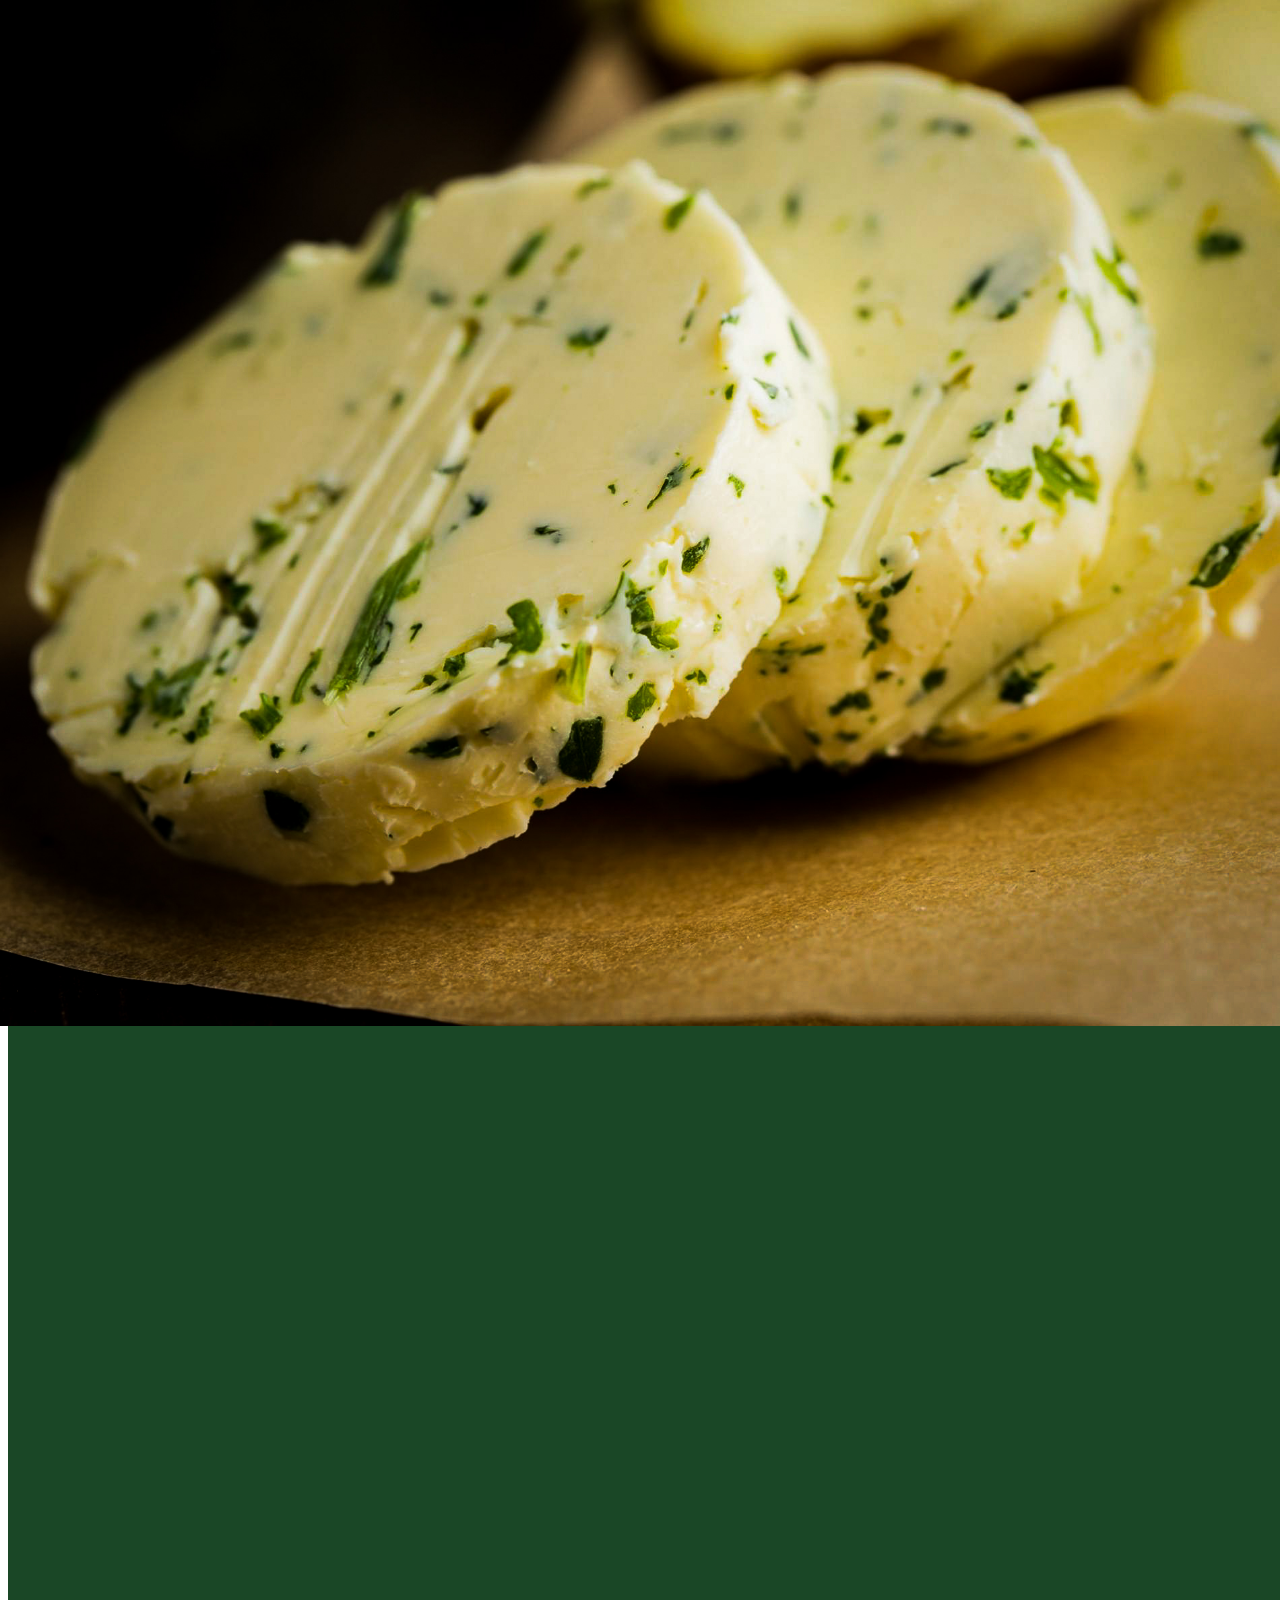
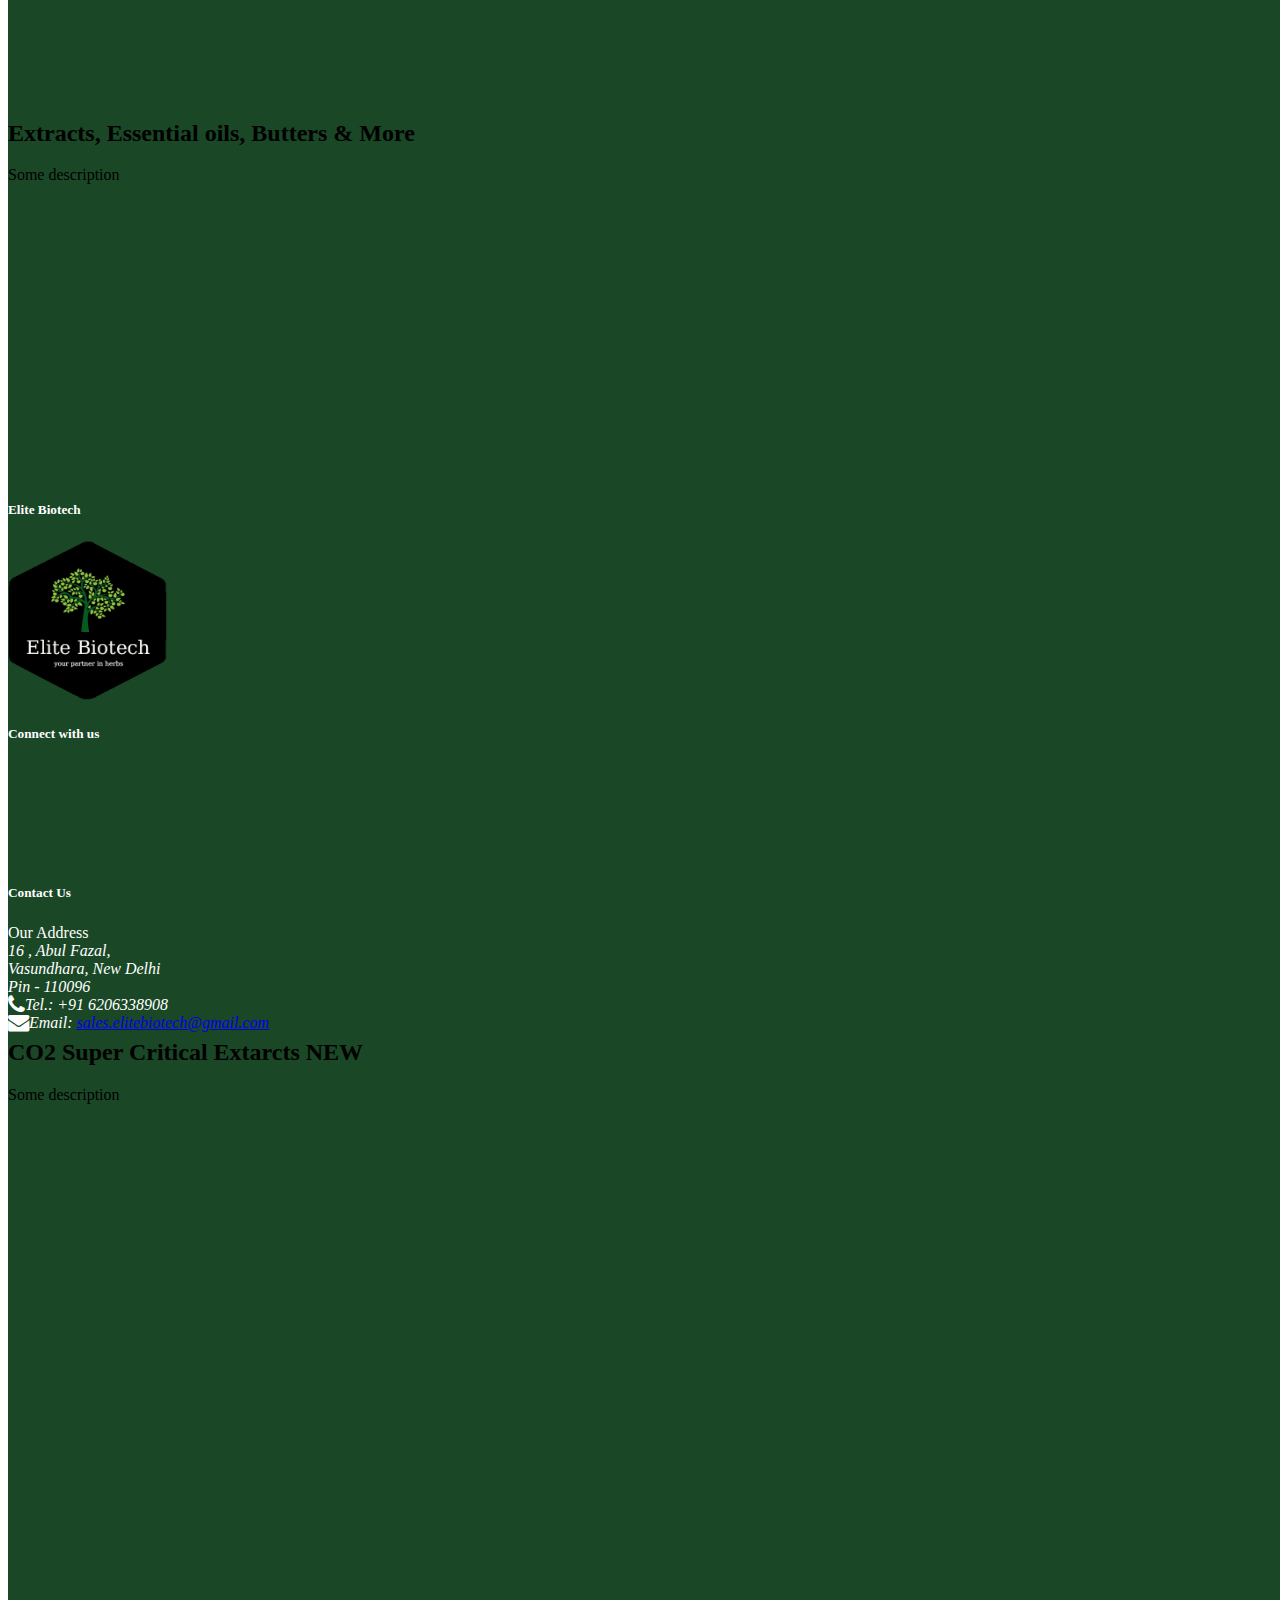
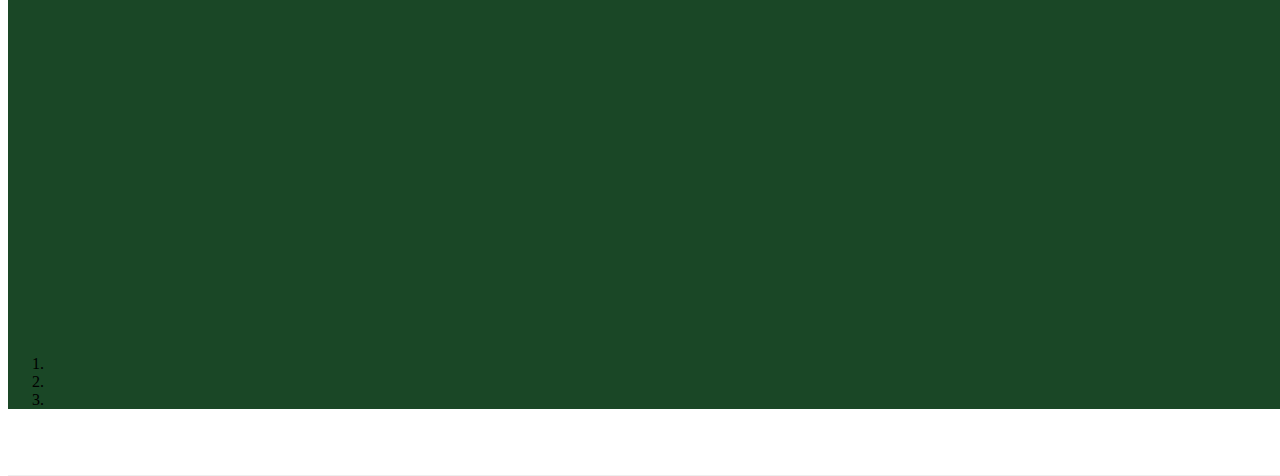
<file: index.html>
<!DOCTYPE html>
<html lang="en">
<head>

	<meta charset="utf-8">
	<meta http-equiv="X-UA-Compatible" content="IE=Edge">
	<meta name="viewport" content="width=device-width, initial-scale=1">
	<meta name="keywords" content="">
	<meta name="description" content="">

    <title>Elite Biotech</title>
    <link href="https://fonts.googleapis.com/css?family=Playfair+Display:300,400,700,800|Open+Sans:300,400,700" rel="stylesheet">

    
    <link rel="stylesheet" href="css/animate.css">
    <link rel="stylesheet" href="css/owl.carousel.min.css">
    <link rel="stylesheet" href="css/aos.css">

    <link rel="stylesheet" href="https://stackpath.bootstrapcdn.com/bootstrap/4.5.0/css/bootstrap.min.css" integrity="sha384-9aIt2nRpC12Uk9gS9baDl411NQApFmC26EwAOH8WgZl5MYYxFfc+NcPb1dKGj7Sk" crossorigin="anonymous">
    <link rel="stylesheet" href="css/styles.css">
    <link rel="stylesheet" href="https://use.fontawesome.com/releases/v5.8.1/css/all.css" integrity="sha384-50oBUHEmvpQ+1lW4y57PTFmhCaXp0ML5d60M1M7uH2+nqUivzIebhndOJK28anvf" crossorigin="anonymous">
    <link rel="stylesheet" href="https://stackpath.bootstrapcdn.com/font-awesome/4.7.0/css/font-awesome.min.css">
    <link href="https://unpkg.com/aos@2.3.1/dist/aos.css" rel="stylesheet">
    <script src="https://unpkg.com/aos@2.3.1/dist/aos.js"></script>
    <link rel="stylesheet" href="css/animate.css">
</head>
<body >

    <nav class="navbar navbar-dark navbar-expand-sm fixed-top">
        <div class="container">
            <button class="navbar-toggler" type="button" data-toggle="collapse" data-target="#Navbar">
                <span class="navbar-toggler-icon"></span>
            </button>
            
            <div class="collapse navbar-collapse" id="Navbar">
                <ul class="navbar-nav mr-auto">
                    <li class="nav-item active"><a class="nav-link" href="index.html">Home</a></li>
                    <li class="nav-item "><a class="nav-link" href="about.html">About Us</a></li>
                    <li class="nav-item"><a class="nav-link" href="product.html"> Products</a></li>
                    <li class="nav-item"><a class="nav-link" href="whyus.html">Why Us</a></li>
                    <li class="nav-item"><a class="nav-link" href="career.html">Career</a></li>
                    <li class="nav-item"><a class="nav-link" href="contact.html">Contact Us</a></li>
                    </ul>
            </div>
           
        </div>

    </nav>

<br>

<header class="jumbotron">
    <div class="container">
        <div class="row row-header">
            <div class="col-12 col-sm-6">
                <h1>Elite Biotech</h1>
                <p>Your Partner at Herbal Raw<br>Dedicated and committed to delight our every customer by
                    meeting and exceeding their expectations</p>
            </div>
            <div class="col-12 col-sm align-self-center mb-2  text-center">
                <img src="img/logo.png" class="image-fluid" style="width: 10rem;height: 10rem;">
            </div>
            <div class="col-md-2">
                <a role="button" class="btn btn-block nav-link btn-warning" data-toggle="modal" data-target="#contactmodal" href="#contactform">Contact Us</a>
            </div>
        </div>
    </div>
</header>
<div id="contactmodal" class="modal fade" role="dialog">
    <div class="modal-dialog modal-lg" role="content">
        <div class="modal-content">
            <div class="modal-header"style="background-color: #1a4726;color:floralwhite;">
        
                <h4 class="modal-title" >Contact Us</h4>
                <button type="button" class="close" data-dismiss="modal">
                    &times;
                </button>

            </div>
            <div class="modal-body">
                <div class="col-7 col-sm-5">
                    <h5>Our Address</h5>
                    <address>
                        16 , Abul Fazal,<br>
                        Vasundhara, New Delhi<br>
                        Pin - 110096<br>
                      <i class="fa fa-phone fa-lg"></i>Tel.: +91 6206338908<br>
                      <i class="fa fa-envelope fa-lg"></i>Email: <a href="mailto:info.elitebiotech@gmail.com">info.elitebiotech@gmail.com </a>
                   </address>
                </div>
</div>
</div>
</div>
</div>


    <div class="container" style="width: 100vw;height: 100vh;">

        <div class="row row-content">
            <div class="col">
                <div id="mycarousel" class="carousel slide" data-ride="carousel">
                    <div class="carousel-inner" role="listbox">
                        <div class="carousel-item active">
                            <img class="d-block img-fluid"
                                src="img/essoils.jpg" alt="esssential oils">
                            <div class="carousel-caption d-none d-md-block">
                                <h2>Your Partner at Herbal Raw</h2>
                                <p></p>
                            </div>
                        </div>
                        <div class="carousel-item">
                            <img class="d-block img-fluid"
                            src="img/extract.jpg" alt="extracts">
                        <div class="carousel-caption d-none d-md-block">
                            <h2>Extracts, Essential oils, Butters & More</h2>
                            <p>Some description</p>
                        </div>
                        </div>
                        <div class="carousel-item">
                            <img class="d-block img-fluid"
                            src="img/butter.jpg" alt="butters">
                        <div class="carousel-caption d-none d-md-block">
                            <h2>CO2 Super Critical Extarcts <span class="badge badge-success">NEW</span></h2>
                <p>Some description</p>
               </div>
               
                        </div>
                        <ol class="carousel-indicators">
                            <li data-target="#mycarousel" data-slide-to="0" class="active"></li>
                            <li data-target="#mycarousel" data-slide-to="1"></li>
                            <li data-target="#mycarousel" data-slide-to="2"></li>
                        </ol>
                    </div>

                </div>
                <a class="carousel-control-prev" href="#mycarousel" role="button" data-slide="prev">
                    <span class="carousel-control-prev-icon"></span>
                </a>
                <a class="carousel-control-next" href="#mycarousel" role="button" data-slide="next">
                    <span class="carousel-control-next-icon"></span>
                </a>
             </div>
        </div>
    </div>
<br>
<br>
<br>
<br>






<div class="section bg-white"  data-aos="fade-up">
    <div class="container">
      <div class="row section-heading justify-content-center mb-5">
        <div class="col-md-8 text-center">
          <h2 class="heading mb-3">Customer Reviews</h2>
        </div>
      </div>
      <div class="row justify-content-center text-center" data-aos="fade-up">
        <div class="col-md-8">
          <div class="owl-carousel home-slider-loop-false">

          
            <div class="item">
              <blockquote class="testimonial">
                <p>&ldquo;A small river named Duden flows by their place and supplies it with the necessary regelialia. It is a paradisematic country, in which roasted parts of sentences fly into your mouth.&rdquo;</p>
                <div class="author">
                  <img src="img/essoils.jpg" alt="Image placeholder" class="mb-3">
                  <h4>Maxim Smith</h4>
                  <p>CEO, Founder</p>
                </div>
              </blockquote>
            </div>
            <div class="item">
              <blockquote class="testimonial">
                <p>&ldquo;Far far away, behind the word mountains, far from the countries Vokalia and Consonantia, there live the blind texts. Separated they live in Bookmarksgrove right at the coast of the Semantics, a large language ocean.&rdquo;</p>
                <div class="author">
                  <img src="img/essoils.jpg" alt="Image placeholder" class="mb-3">
                  <h4>Geert Green</h4>
                  <p>CEO, Founder</p>
                </div>
              </blockquote>
            </div>
            <div class="item">
              <blockquote class="testimonial">
                <p>&ldquo;Even the all-powerful Pointing has no control about the blind texts it is an almost unorthographic life One day however a small line of blind text by the name of Lorem Ipsum decided to leave for the far World of Grammar.&rdquo;</p>
                <div class="author">
                  <img src="img/essoils.jpg" alt="Image placeholder" class="mb-3">
                  <h4>Dennis Roman</h4>
                  <p>CEO, Founder</p>
                </div>
              </blockquote>
            </div>
            <div class="item">
              <blockquote class="testimonial">
                <p>&ldquo;The Big Oxmox advised her not to do so, because there were thousands of bad Commas, wild Question Marks and devious Semikoli, but the Little Blind Text didn’t listen. She packed her seven versalia, put her initial into the belt and made herself on the way.&rdquo;</p>
                <div class="author">
                  <img src="img/essoils.jpg" alt="Image placeholder" class="mb-3">
                  <h4>Geert Green</h4>
                  <p>CEO, Founder</p>
                </div>
              </blockquote>
            </div>
          </div>
        </div>
      </div>
    </div>  
  </div> 



<br>
<br>
<br>




<section id="footer" style="background-color: #1a4726; color:white">
    <div class="mt-3 offset-2" >
        <div class="row">
            <div class="col-sm-12 col-md-3 mt-3">
                <h5 class="mt-3">Elite Biotech</h5>
                <img src="img/logo.png"style="width:10rem;height:10rem;">
            </div>
            <div class="col-sm-12 col-md-5 mt-3">
                <h5 class="mt-3">Connect with us</h5>
                <ul class="social-icon"> 
                    
                    <li><a href="#" class="fa fa-linkedin wow fadeInUp" data-wow-delay="0.2s"></a></li>
                    <li><a href="#" class="fa fa-instagram wow fadeInUp" data-wow-delay="0.4s"></a></li>
                    <li><a href="#" class="fa fa-envelope wow fadeInUp" data-wow-delay="0.6s"></a></li>
                    <li><a href="#" class="fab fa-blogger wow fadeInUp" data-wow-delay="0.8s"></a></li>
                </ul>
            </div>
            <div class="col-sm-12 col-md-4 mt-3">
                <h5 class="mt-3">Contact Us</h5>
                <h7>Our Address</h7>
                        <address>
                            16 , Abul Fazal,<br>
                            Vasundhara, New Delhi<br>
                            Pin - 110096<br>
                          <i class="fa fa-phone fa-lg"></i>Tel.: +91 6206338908<br>
                          <i class="fa fa-envelope fa-lg"></i>Email: <a href="mailto:sales.elitebiotech@gmail.com">sales.elitebiotech@gmail.com </a>
                       </address>
            </div>
        </div>
    </div>
</section>


<script src="js/wow.min.js"></script>
<script>
new WOW().init({
        duration:1200,
    });
</script>
<script src="https://code.jquery.com/jquery-3.5.1.slim.min.js" integrity="sha384-DfXdz2htPH0lsSSs5nCTpuj/zy4C+OGpamoFVy38MVBnE+IbbVYUew+OrCXaRkfj" crossorigin="anonymous"></script>
<script src="https://cdn.jsdelivr.net/npm/popper.js@1.16.0/dist/umd/popper.min.js" integrity="sha384-Q6E9RHvbIyZFJoft+2mJbHaEWldlvI9IOYy5n3zV9zzTtmI3UksdQRVvoxMfooAo" crossorigin="anonymous"></script>
<script src="https://stackpath.bootstrapcdn.com/bootstrap/4.5.0/js/bootstrap.min.js" integrity="sha384-OgVRvuATP1z7JjHLkuOU7Xw704+h835Lr+6QL9UvYjZE3Ipu6Tp75j7Bh/kR0JKI" crossorigin="anonymous"></script>
<script type="text/javascript">
    AOS.init({
        duration:1200,
    });
  </script>




<script src="js/jquery-3.2.1.min.js"></script>
    <script src="js/jquery-migrate-3.0.1.min.js"></script>
    <script src="js/popper.min.js"></script>
    <script src="js/bootstrap.min.js"></script>
    <script src="js/owl.carousel.min.js"></script>
    <script src="js/jquery.waypoints.min.js"></script>
    <script src="js/jquery.stellar.min.js"></script>
    <script src="js/jquery.easing.1.3.js"></script>    
    <script src="js/aos.js"></script>
     <script src="js/main.js"></script>
</body>
</file>
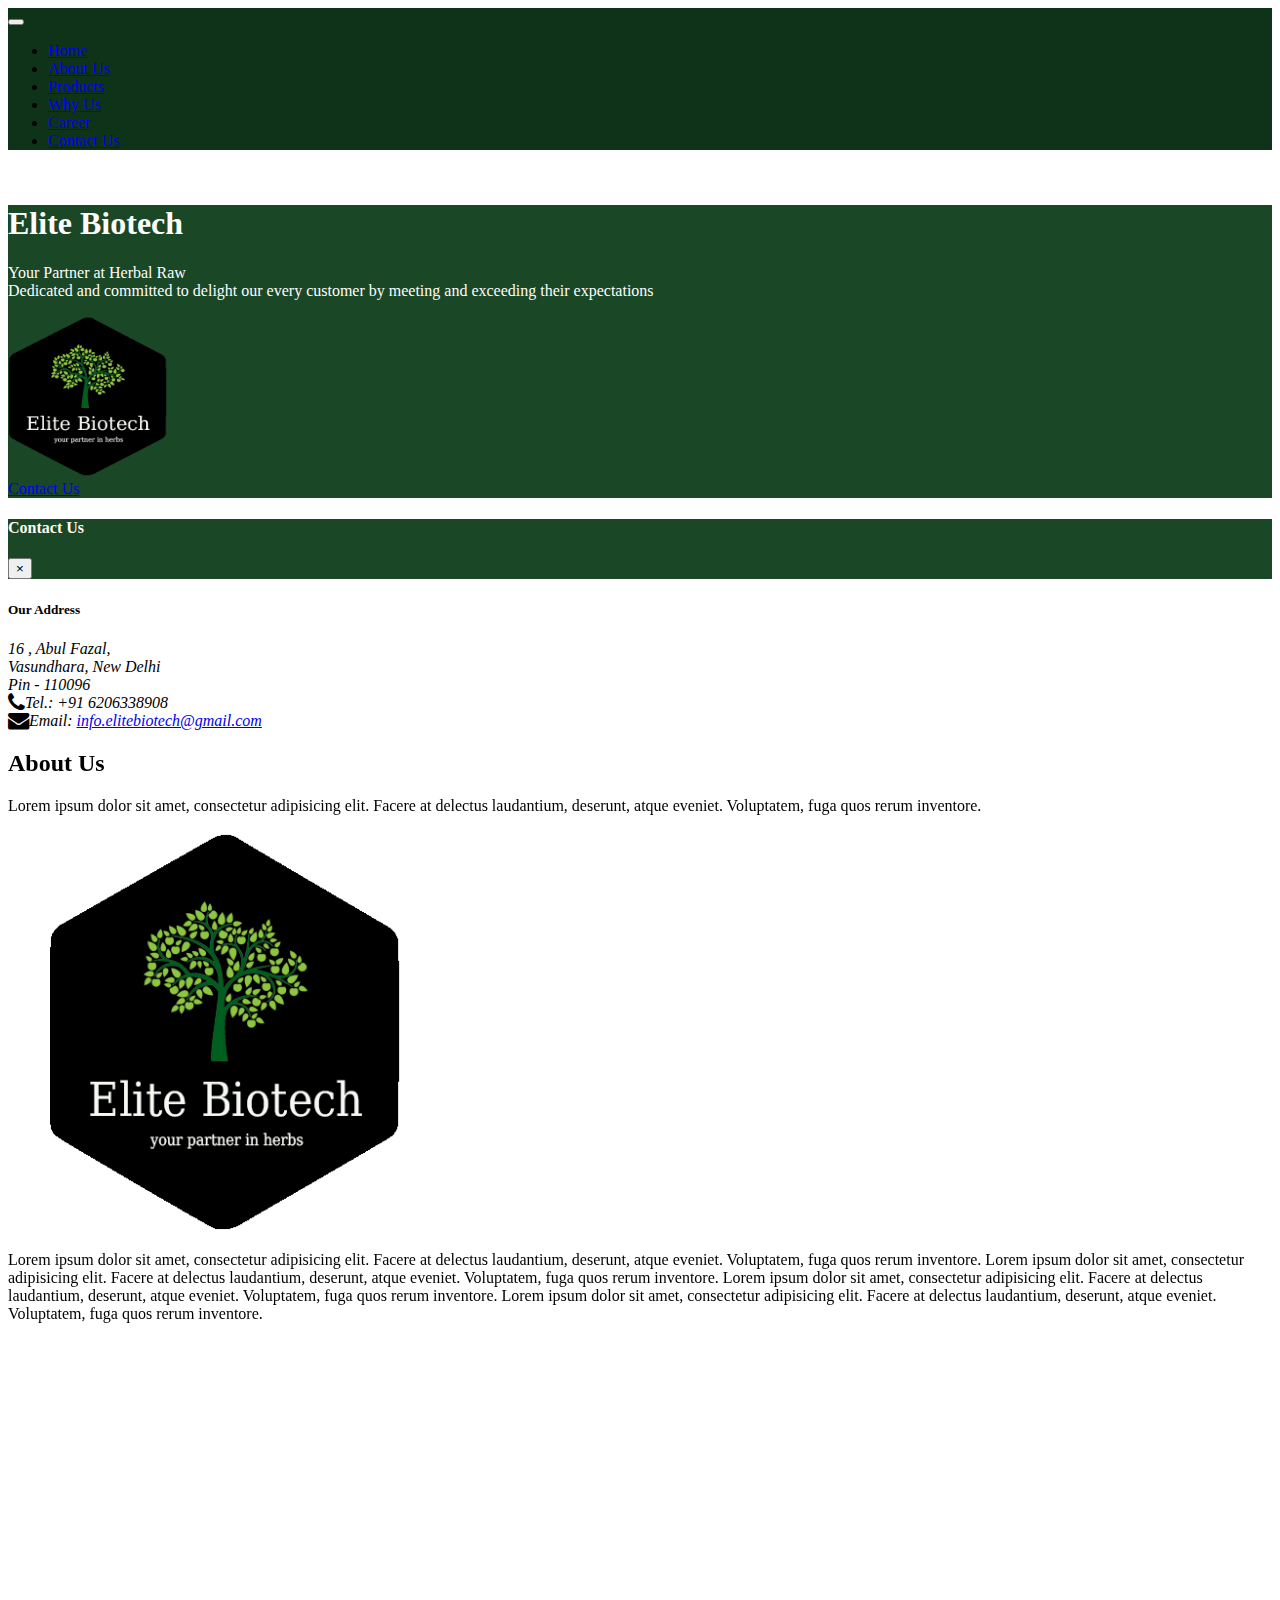
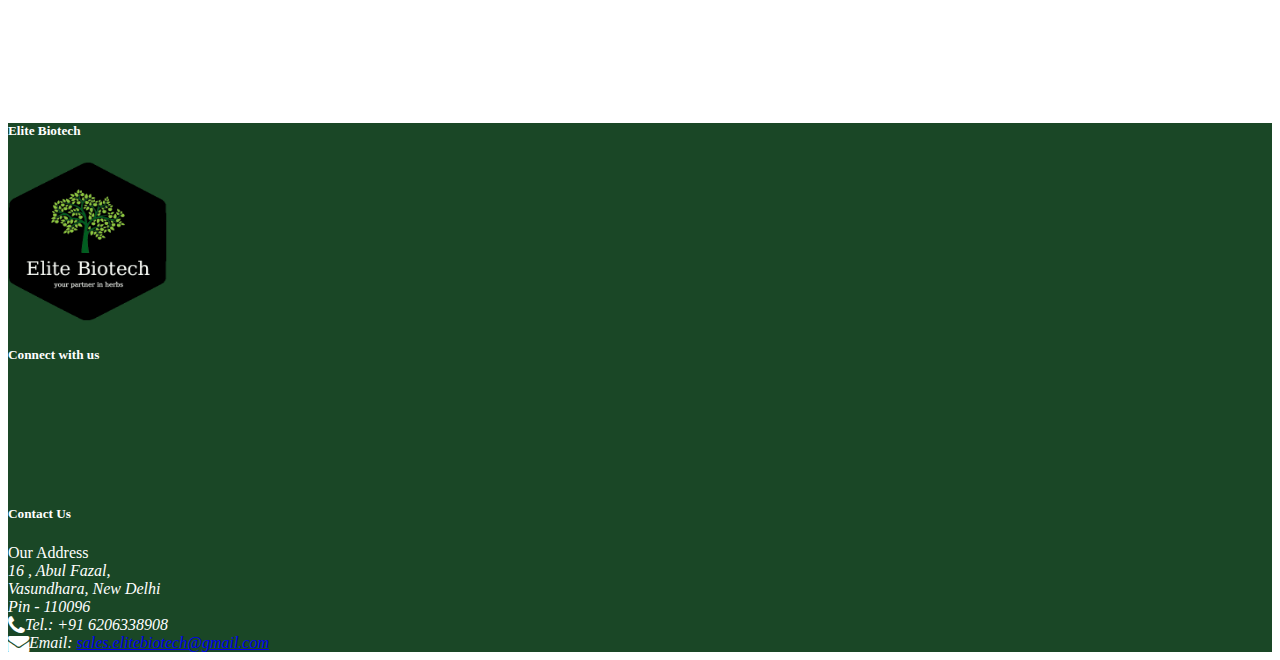
<file: about.html>
<!DOCTYPE html>
<html lang="en">
<head>

	<meta charset="utf-8">
	<meta http-equiv="X-UA-Compatible" content="IE=Edge">
	<meta name="viewport" content="width=device-width, initial-scale=1">
	<meta name="keywords" content="">
	<meta name="description" content="">

    <title>Elite Biotech</title>

    <link href="https://fonts.googleapis.com/css?family=Playfair+Display:300,400,700,800|Open+Sans:300,400,700" rel="stylesheet">

    
    <link rel="stylesheet" href="css/animate.css">
    <link rel="stylesheet" href="css/owl.carousel.min.css">
    <link rel="stylesheet" href="css/aos.css">
    
    <link rel="stylesheet" href="https://stackpath.bootstrapcdn.com/bootstrap/4.5.0/css/bootstrap.min.css" integrity="sha384-9aIt2nRpC12Uk9gS9baDl411NQApFmC26EwAOH8WgZl5MYYxFfc+NcPb1dKGj7Sk" crossorigin="anonymous">
    <link rel="stylesheet" href="css/styles.css">
    <link rel="stylesheet" href="https://use.fontawesome.com/releases/v5.8.1/css/all.css" integrity="sha384-50oBUHEmvpQ+1lW4y57PTFmhCaXp0ML5d60M1M7uH2+nqUivzIebhndOJK28anvf" crossorigin="anonymous">
    <link rel="stylesheet" href="https://stackpath.bootstrapcdn.com/font-awesome/4.7.0/css/font-awesome.min.css">
    <link href="https://unpkg.com/aos@2.3.1/dist/aos.css" rel="stylesheet">
    <script src="https://unpkg.com/aos@2.3.1/dist/aos.js"></script>
    <link rel="stylesheet" href="css/animate.css">
</head>
<body >

    <nav class="navbar navbar-dark navbar-expand-sm fixed-top">
        <div class="container">
            <button class="navbar-toggler" type="button" data-toggle="collapse" data-target="#Navbar">
                <span class="navbar-toggler-icon"></span>
            </button>
            
            <div class="collapse navbar-collapse" id="Navbar">
                <ul class="navbar-nav mr-auto">
                    <li class="nav-item "><a class="nav-link" href="index.html">Home</a></li>
                    <li class="nav-item active "><a class="nav-link" href="about.html">About Us</a></li>
                    <li class="nav-item"><a class="nav-link" href="product.html"> Products</a></li>
                    <li class="nav-item"><a class="nav-link" href="whyus.html">Why Us</a></li>
                    <li class="nav-item"><a class="nav-link" href="career.html">Career</a></li>
                    <li class="nav-item"><a class="nav-link" href="contact.html">Contact Us</a></li>
                   </ul>
            </div>
           
        </div>

    </nav>

<br>

<header class="jumbotron">
    <div class="container">
        <div class="row row-header">
            <div class="col-12 col-sm-6">
                <h1>Elite Biotech</h1>
                <p>Your Partner at Herbal Raw<br>Dedicated and committed to delight our every customer by
                    meeting and exceeding their expectations</p>
            </div>
            <div class="col-12 col-sm align-self-center mb-2  text-center">
                <img src="img/logo.png" class="image-fluid" style="width: 10rem;height: 10rem;">
            </div>
            <div class="col-md-2">
                <a role="button" class="btn btn-block nav-link btn-warning" data-toggle="modal" data-target="#contactmodal" href="#contactform">Contact Us</a>
            </div>
        </div>
    </div>
</header>
<div id="contactmodal" class="modal fade" role="dialog">
    <div class="modal-dialog modal-lg" role="content">
        <div class="modal-content">
            <div class="modal-header"style="background-color: #1a4726;color:floralwhite;">
        
                <h4 class="modal-title" >Contact Us</h4>
                <button type="button" class="close" data-dismiss="modal">
                    &times;
                </button>

            </div>
            <div class="modal-body">
                <div class="col-7 col-sm-5">
                    <h5>Our Address</h5>
                    <address>
                        16 , Abul Fazal,<br>
                        Vasundhara, New Delhi<br>
                        Pin - 110096<br>
                      <i class="fa fa-phone fa-lg"></i>Tel.: +91 6206338908<br>
                      <i class="fa fa-envelope fa-lg"></i>Email: <a href="mailto:info.elitebiotech@gmail.com">info.elitebiotech@gmail.com </a>
                   </address>
                </div>
</div>
</div>
</div>
</div>



<div class="container">
    <div class="row mb-5 justify-content-center">
        <div class="col-md-7 text-center">
          <div class="block-heading-1" data-aos="fade-up" data-aos-delay="">
            <h2>About Us</h2>
            <p>Lorem ipsum dolor sit amet, consectetur adipisicing elit. Facere at delectus laudantium, deserunt, atque eveniet. Voluptatem, fuga quos rerum inventore.</p>
            <figure>
                <img src="img/logo.png" alt="logo" class="img-fluid"style="width:30%;">
            </figure>
            <p>Lorem ipsum dolor sit amet, consectetur adipisicing elit. Facere at delectus laudantium, deserunt, atque eveniet. Voluptatem, fuga quos rerum inventore.
                Lorem ipsum dolor sit amet, consectetur adipisicing elit. Facere at delectus laudantium, deserunt, atque eveniet. Voluptatem, fuga quos rerum inventore.
                Lorem ipsum dolor sit amet, consectetur adipisicing elit. Facere at delectus laudantium, deserunt, atque eveniet. Voluptatem, fuga quos rerum inventore.
                Lorem ipsum dolor sit amet, consectetur adipisicing elit. Facere at delectus laudantium, deserunt, atque eveniet. Voluptatem, fuga quos rerum inventore.
            </p>
        </div>
        </div>
      </div>
   
</div>


      

  


<div class="section bg-white"  data-aos="fade-up">
    <div class="container">
      <div class="row section-heading justify-content-center mb-5">
        <div class="col-md-8 text-center">
          <h2 class="heading mb-3">Customer Reviews</h2>
        </div>
      </div>
      <div class="row justify-content-center text-center" data-aos="fade-up">
        <div class="col-md-8">
          <div class="owl-carousel home-slider-loop-false">

          
            <div class="item">
              <blockquote class="testimonial">
                <p>&ldquo;A small river named Duden flows by their place and supplies it with the necessary regelialia. It is a paradisematic country, in which roasted parts of sentences fly into your mouth.&rdquo;</p>
                <div class="author">
                  <img src="img/essoils.jpg" alt="Image placeholder" class="mb-3">
                  <h4>Maxim Smith</h4>
                  <p>CEO, Founder</p>
                </div>
              </blockquote>
            </div>
            <div class="item">
              <blockquote class="testimonial">
                <p>&ldquo;Far far away, behind the word mountains, far from the countries Vokalia and Consonantia, there live the blind texts. Separated they live in Bookmarksgrove right at the coast of the Semantics, a large language ocean.&rdquo;</p>
                <div class="author">
                  <img src="img/essoils.jpg" alt="Image placeholder" class="mb-3">
                  <h4>Geert Green</h4>
                  <p>CEO, Founder</p>
                </div>
              </blockquote>
            </div>
            <div class="item">
              <blockquote class="testimonial">
                <p>&ldquo;Even the all-powerful Pointing has no control about the blind texts it is an almost unorthographic life One day however a small line of blind text by the name of Lorem Ipsum decided to leave for the far World of Grammar.&rdquo;</p>
                <div class="author">
                  <img src="img/essoils.jpg" alt="Image placeholder" class="mb-3">
                  <h4>Dennis Roman</h4>
                  <p>CEO, Founder</p>
                </div>
              </blockquote>
            </div>
            <div class="item">
              <blockquote class="testimonial">
                <p>&ldquo;The Big Oxmox advised her not to do so, because there were thousands of bad Commas, wild Question Marks and devious Semikoli, but the Little Blind Text didn’t listen. She packed her seven versalia, put her initial into the belt and made herself on the way.&rdquo;</p>
                <div class="author">
                  <img src="img/essoils.jpg" alt="Image placeholder" class="mb-3">
                  <h4>Geert Green</h4>
                  <p>CEO, Founder</p>
                </div>
              </blockquote>
            </div>
          </div>
        </div>
      </div>
    </div>  
  </div> 



<br>
<br>
<br>










<section id="footer" style="background-color: #1a4726; color:white">
    <div class="mt-3 offset-2" >
        <div class="row">
            <div class="col-sm-12 col-md-3 mt-3">
                <h5 class="mt-3">Elite Biotech</h5>
                <img src="img/logo.png"style="width:10rem;height:10rem;">
            </div>
            <div class="col-sm-12 col-md-5 mt-3">
                <h5 class="mt-3">Connect with us</h5>
                <ul class="social-icon"> 
                    
                    <li><a href="#" class="fa fa-linkedin wow fadeInUp" data-wow-delay="0.2s"></a></li>
                    <li><a href="#" class="fa fa-instagram wow fadeInUp" data-wow-delay="0.4s"></a></li>
                    <li><a href="#" class="fa fa-envelope wow fadeInUp" data-wow-delay="0.6s"></a></li>
                    <li><a href="#" class="fab fa-blogger wow fadeInUp" data-wow-delay="0.8s"></a></li>
                </ul>
            </div>
            <div class="col-sm-12 col-md-4 mt-3">
                <h5 class="mt-3">Contact Us</h5>
                <h7>Our Address</h7>
                        <address>
                            16 , Abul Fazal,<br>
                            Vasundhara, New Delhi<br>
                            Pin - 110096<br>
                          <i class="fa fa-phone fa-lg"></i>Tel.: +91 6206338908<br>
                          <i class="fa fa-envelope fa-lg"></i>Email: <a href="mailto:sales.elitebiotech@gmail.com">sales.elitebiotech@gmail.com </a>
                       </address>
            </div>
        </div>
    </div>
</section>


<script src="js/wow.min.js"></script>
<script>
new WOW().init({
        duration:1200,
    });
</script>
<script src="https://code.jquery.com/jquery-3.5.1.slim.min.js" integrity="sha384-DfXdz2htPH0lsSSs5nCTpuj/zy4C+OGpamoFVy38MVBnE+IbbVYUew+OrCXaRkfj" crossorigin="anonymous"></script>
<script src="https://cdn.jsdelivr.net/npm/popper.js@1.16.0/dist/umd/popper.min.js" integrity="sha384-Q6E9RHvbIyZFJoft+2mJbHaEWldlvI9IOYy5n3zV9zzTtmI3UksdQRVvoxMfooAo" crossorigin="anonymous"></script>
<script src="https://stackpath.bootstrapcdn.com/bootstrap/4.5.0/js/bootstrap.min.js" integrity="sha384-OgVRvuATP1z7JjHLkuOU7Xw704+h835Lr+6QL9UvYjZE3Ipu6Tp75j7Bh/kR0JKI" crossorigin="anonymous"></script>
<script type="text/javascript">
    AOS.init({
        duration:1200,
    });
  </script>

<script src="js/jquery-3.2.1.min.js"></script>
<script src="js/jquery-migrate-3.0.1.min.js"></script>
<script src="js/popper.min.js"></script>
<script src="js/bootstrap.min.js"></script>
<script src="js/owl.carousel.min.js"></script>
<script src="js/jquery.waypoints.min.js"></script>
<script src="js/jquery.stellar.min.js"></script>
<script src="js/jquery.easing.1.3.js"></script>    
<script src="js/aos.js"></script>
 <script src="js/main.js"></script>
</body>
</file>
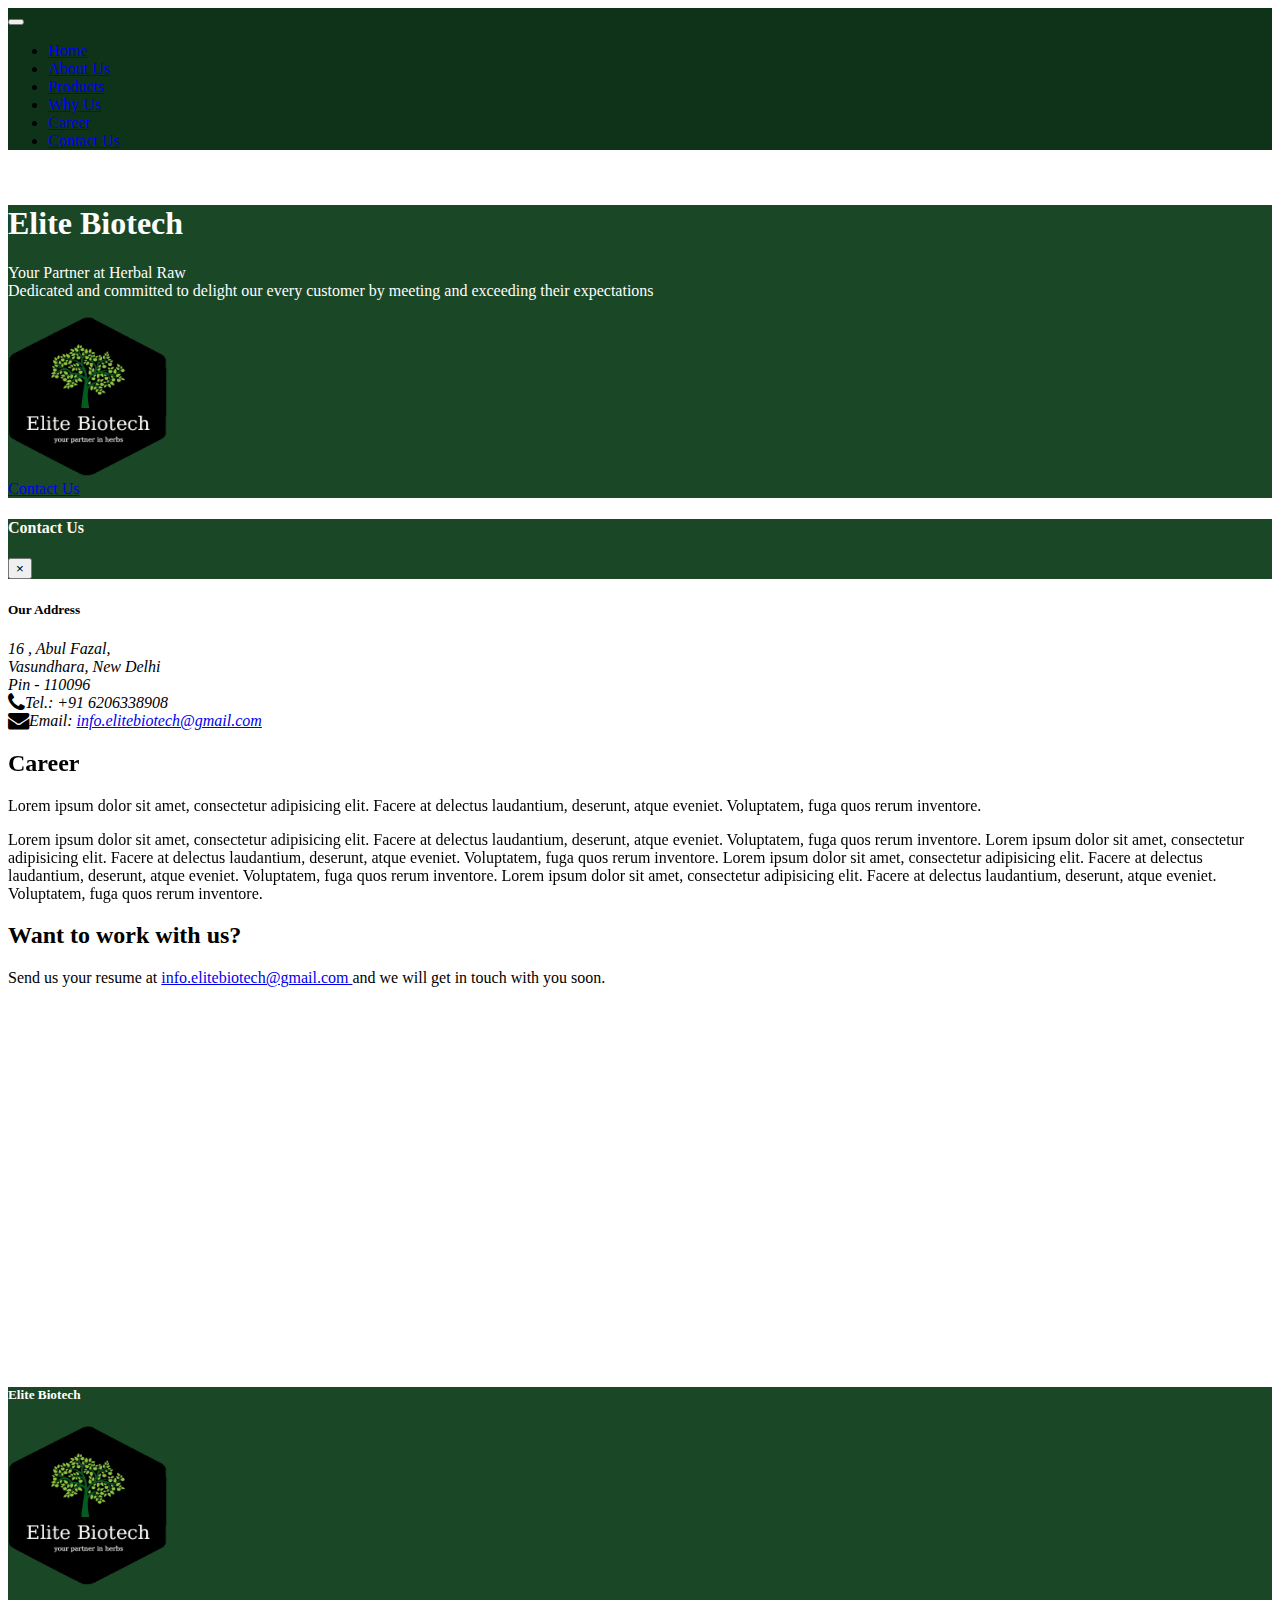
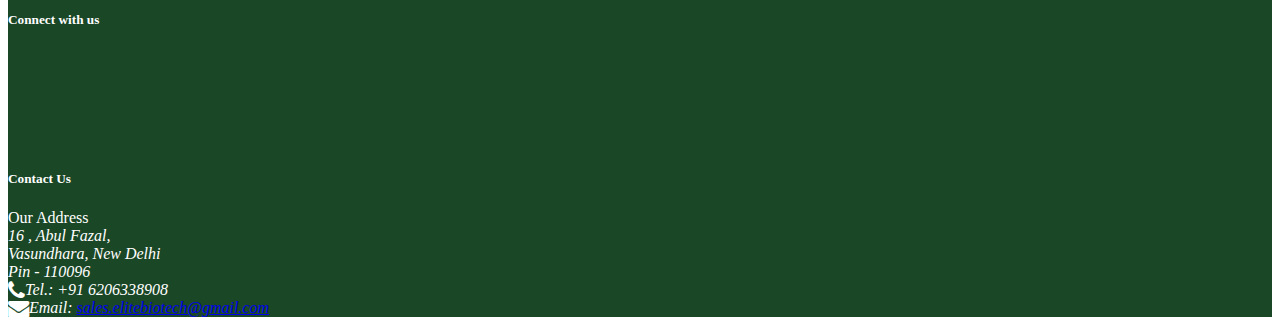
<file: career.html>
<!DOCTYPE html>
<html lang="en">
<head>

	<meta charset="utf-8">
	<meta http-equiv="X-UA-Compatible" content="IE=Edge">
	<meta name="viewport" content="width=device-width, initial-scale=1">
	<meta name="keywords" content="">
	<meta name="description" content="">

    <title>Elite Biotech</title>

    <link href="https://fonts.googleapis.com/css?family=Playfair+Display:300,400,700,800|Open+Sans:300,400,700" rel="stylesheet">

    
    <link rel="stylesheet" href="css/animate.css">
    <link rel="stylesheet" href="css/owl.carousel.min.css">
    <link rel="stylesheet" href="css/aos.css">
    
    <link rel="stylesheet" href="https://stackpath.bootstrapcdn.com/bootstrap/4.5.0/css/bootstrap.min.css" integrity="sha384-9aIt2nRpC12Uk9gS9baDl411NQApFmC26EwAOH8WgZl5MYYxFfc+NcPb1dKGj7Sk" crossorigin="anonymous">
    <link rel="stylesheet" href="css/styles.css">
    <link rel="stylesheet" href="https://use.fontawesome.com/releases/v5.8.1/css/all.css" integrity="sha384-50oBUHEmvpQ+1lW4y57PTFmhCaXp0ML5d60M1M7uH2+nqUivzIebhndOJK28anvf" crossorigin="anonymous">
    <link rel="stylesheet" href="https://stackpath.bootstrapcdn.com/font-awesome/4.7.0/css/font-awesome.min.css">
    <link href="https://unpkg.com/aos@2.3.1/dist/aos.css" rel="stylesheet">
    <script src="https://unpkg.com/aos@2.3.1/dist/aos.js"></script>
    <link rel="stylesheet" href="css/animate.css">
</head>
<body >

    <nav class="navbar navbar-dark navbar-expand-sm fixed-top">
        <div class="container">
            <button class="navbar-toggler" type="button" data-toggle="collapse" data-target="#Navbar">
                <span class="navbar-toggler-icon"></span>
            </button>
            
            <div class="collapse navbar-collapse" id="Navbar">
                <ul class="navbar-nav mr-auto">
                    <li class="nav-item "><a class="nav-link" href="index.html">Home</a></li>
                    <li class="nav-item "><a class="nav-link" href="about.html">About Us</a></li>
                    <li class="nav-item"><a class="nav-link" href="product.html"> Products</a></li>
                    <li class="nav-item"><a class="nav-link" href="whyus.html">Why Us</a></li>
                    <li class="nav-item active"><a class="nav-link" href="career.html">Career</a></li>
                    <li class="nav-item"><a class="nav-link" href="contact.html">Contact Us</a></li>
                    </ul>
            </div>
           
        </div>

    </nav>

<br>

<header class="jumbotron">
    <div class="container">
        <div class="row row-header">
            <div class="col-12 col-sm-6">
                <h1>Elite Biotech</h1>
                <p>Your Partner at Herbal Raw<br>Dedicated and committed to delight our every customer by
                    meeting and exceeding their expectations</p>
            </div>
            <div class="col-12 col-sm align-self-center  text-center mb-2">
                <img src="img/logo.png" class="image-fluid" style="width: 10rem;height: 10rem;">
            </div>
            <div class="col-md-2">
                <a role="button" class="btn btn-block nav-link btn-warning" data-toggle="modal" data-target="#contactmodal" href="#contactform">Contact Us</a>
            </div>
        </div>
    </div>
</header>
<div id="contactmodal" class="modal fade" role="dialog">
    <div class="modal-dialog modal-lg" role="content">
        <div class="modal-content">
            <div class="modal-header"style="background-color: #1a4726;color:floralwhite;">
        
                <h4 class="modal-title" >Contact Us</h4>
                <button type="button" class="close" data-dismiss="modal">
                    &times;
                </button>

            </div>
            <div class="modal-body">
                <div class="col-7 col-sm-5">
                    <h5>Our Address</h5>
                    <address>
                        16 , Abul Fazal,<br>
                        Vasundhara, New Delhi<br>
                        Pin - 110096<br>
                      <i class="fa fa-phone fa-lg"></i>Tel.: +91 6206338908<br>
                      <i class="fa fa-envelope fa-lg"></i>Email: <a href="mailto:info.elitebiotech@gmail.com">info.elitebiotech@gmail.com </a>
                   </address>
                </div>
</div>
</div>
</div>
</div>



<div class="container">
    <div class="row mb-5 justify-content-center">
        <div class="col-md-7 text-center">
          <div class="block-heading-1" data-aos="fade-up" data-aos-delay="">
            <h2>Career</h2>
            <p>Lorem ipsum dolor sit amet, consectetur adipisicing elit. Facere at delectus laudantium, deserunt, atque eveniet. Voluptatem, fuga quos rerum inventore.</p>
           
            <p>Lorem ipsum dolor sit amet, consectetur adipisicing elit. Facere at delectus laudantium, deserunt, atque eveniet. Voluptatem, fuga quos rerum inventore.
                Lorem ipsum dolor sit amet, consectetur adipisicing elit. Facere at delectus laudantium, deserunt, atque eveniet. Voluptatem, fuga quos rerum inventore.
                Lorem ipsum dolor sit amet, consectetur adipisicing elit. Facere at delectus laudantium, deserunt, atque eveniet. Voluptatem, fuga quos rerum inventore.
                Lorem ipsum dolor sit amet, consectetur adipisicing elit. Facere at delectus laudantium, deserunt, atque eveniet. Voluptatem, fuga quos rerum inventore.
            </p>
        </div>
        </div>
      </div>
   
</div>


 
<div class="container mt-3 justify-content-center text-center">
    <h2>Want to work with us?</h2>
    <p>Send us your resume at <a href="mailto:info.elitebiotech@gmail.com">info.elitebiotech@gmail.com </a> and we will get in touch with you soon.</p>
  </div>
  

  
  




  <div class="section bg-white"  data-aos="fade-up">
    <div class="container">
      <div class="row section-heading justify-content-center mb-5">
        <div class="col-md-8 text-center">
          <h2 class="heading mb-3">Customer Reviews</h2>
        </div>
      </div>
      <div class="row justify-content-center text-center" data-aos="fade-up">
        <div class="col-md-8">
          <div class="owl-carousel home-slider-loop-false">

          
            <div class="item">
              <blockquote class="testimonial">
                <p>&ldquo;A small river named Duden flows by their place and supplies it with the necessary regelialia. It is a paradisematic country, in which roasted parts of sentences fly into your mouth.&rdquo;</p>
                <div class="author">
                  <img src="img/essoils.jpg" alt="Image placeholder" class="mb-3">
                  <h4>Maxim Smith</h4>
                  <p>CEO, Founder</p>
                </div>
              </blockquote>
            </div>
            <div class="item">
              <blockquote class="testimonial">
                <p>&ldquo;Far far away, behind the word mountains, far from the countries Vokalia and Consonantia, there live the blind texts. Separated they live in Bookmarksgrove right at the coast of the Semantics, a large language ocean.&rdquo;</p>
                <div class="author">
                  <img src="img/essoils.jpg" alt="Image placeholder" class="mb-3">
                  <h4>Geert Green</h4>
                  <p>CEO, Founder</p>
                </div>
              </blockquote>
            </div>
            <div class="item">
              <blockquote class="testimonial">
                <p>&ldquo;Even the all-powerful Pointing has no control about the blind texts it is an almost unorthographic life One day however a small line of blind text by the name of Lorem Ipsum decided to leave for the far World of Grammar.&rdquo;</p>
                <div class="author">
                  <img src="img/essoils.jpg" alt="Image placeholder" class="mb-3">
                  <h4>Dennis Roman</h4>
                  <p>CEO, Founder</p>
                </div>
              </blockquote>
            </div>
            <div class="item">
              <blockquote class="testimonial">
                <p>&ldquo;The Big Oxmox advised her not to do so, because there were thousands of bad Commas, wild Question Marks and devious Semikoli, but the Little Blind Text didn’t listen. She packed her seven versalia, put her initial into the belt and made herself on the way.&rdquo;</p>
                <div class="author">
                  <img src="img/essoils.jpg" alt="Image placeholder" class="mb-3">
                  <h4>Geert Green</h4>
                  <p>CEO, Founder</p>
                </div>
              </blockquote>
            </div>
          </div>
        </div>
      </div>
    </div>  
  </div> 



<br>
<br>
<br>








<section id="footer" style="background-color: #1a4726; color:white">
    <div class="mt-3 offset-2" >
        <div class="row">
            <div class="col-sm-12 col-md-3 mt-3">
                <h5 class="mt-3">Elite Biotech</h5>
                <img src="img/logo.png"style="width:10rem;height:10rem;">
            </div>
            <div class="col-sm-12 col-md-5 mt-3">
                <h5 class="mt-3">Connect with us</h5>
                <ul class="social-icon"> 
                    
                    <li><a href="#" class="fa fa-linkedin wow fadeInUp" data-wow-delay="0.2s"></a></li>
                    <li><a href="#" class="fa fa-instagram wow fadeInUp" data-wow-delay="0.4s"></a></li>
                    <li><a href="#" class="fa fa-envelope wow fadeInUp" data-wow-delay="0.6s"></a></li>
                    <li><a href="#" class="fab fa-blogger wow fadeInUp" data-wow-delay="0.8s"></a></li>
                </ul>
            </div>
            <div class="col-sm-12 col-md-4 mt-3">
                <h5 class="mt-3">Contact Us</h5>
                <h7>Our Address</h7>
                        <address>
                            16 , Abul Fazal,<br>
                            Vasundhara, New Delhi<br>
                            Pin - 110096<br>
                          <i class="fa fa-phone fa-lg"></i>Tel.: +91 6206338908<br>
                          <i class="fa fa-envelope fa-lg"></i>Email: <a href="mailto:sales.elitebiotech@gmail.com">sales.elitebiotech@gmail.com </a>
                       </address>
            </div>
        </div>
    </div>
</section>


<script src="js/wow.min.js"></script>
<script>
new WOW().init({
        duration:1200,
    });
</script>
<script src="https://code.jquery.com/jquery-3.5.1.slim.min.js" integrity="sha384-DfXdz2htPH0lsSSs5nCTpuj/zy4C+OGpamoFVy38MVBnE+IbbVYUew+OrCXaRkfj" crossorigin="anonymous"></script>
<script src="https://cdn.jsdelivr.net/npm/popper.js@1.16.0/dist/umd/popper.min.js" integrity="sha384-Q6E9RHvbIyZFJoft+2mJbHaEWldlvI9IOYy5n3zV9zzTtmI3UksdQRVvoxMfooAo" crossorigin="anonymous"></script>
<script src="https://stackpath.bootstrapcdn.com/bootstrap/4.5.0/js/bootstrap.min.js" integrity="sha384-OgVRvuATP1z7JjHLkuOU7Xw704+h835Lr+6QL9UvYjZE3Ipu6Tp75j7Bh/kR0JKI" crossorigin="anonymous"></script>
<script type="text/javascript">
    AOS.init({
        duration:1200,
    });
  </script>

<script src="js/jquery-3.2.1.min.js"></script>
<script src="js/jquery-migrate-3.0.1.min.js"></script>
<script src="js/popper.min.js"></script>
<script src="js/bootstrap.min.js"></script>
<script src="js/owl.carousel.min.js"></script>
<script src="js/jquery.waypoints.min.js"></script>
<script src="js/jquery.stellar.min.js"></script>
<script src="js/jquery.easing.1.3.js"></script>    
<script src="js/aos.js"></script>
 <script src="js/main.js"></script>
</body>
</file>
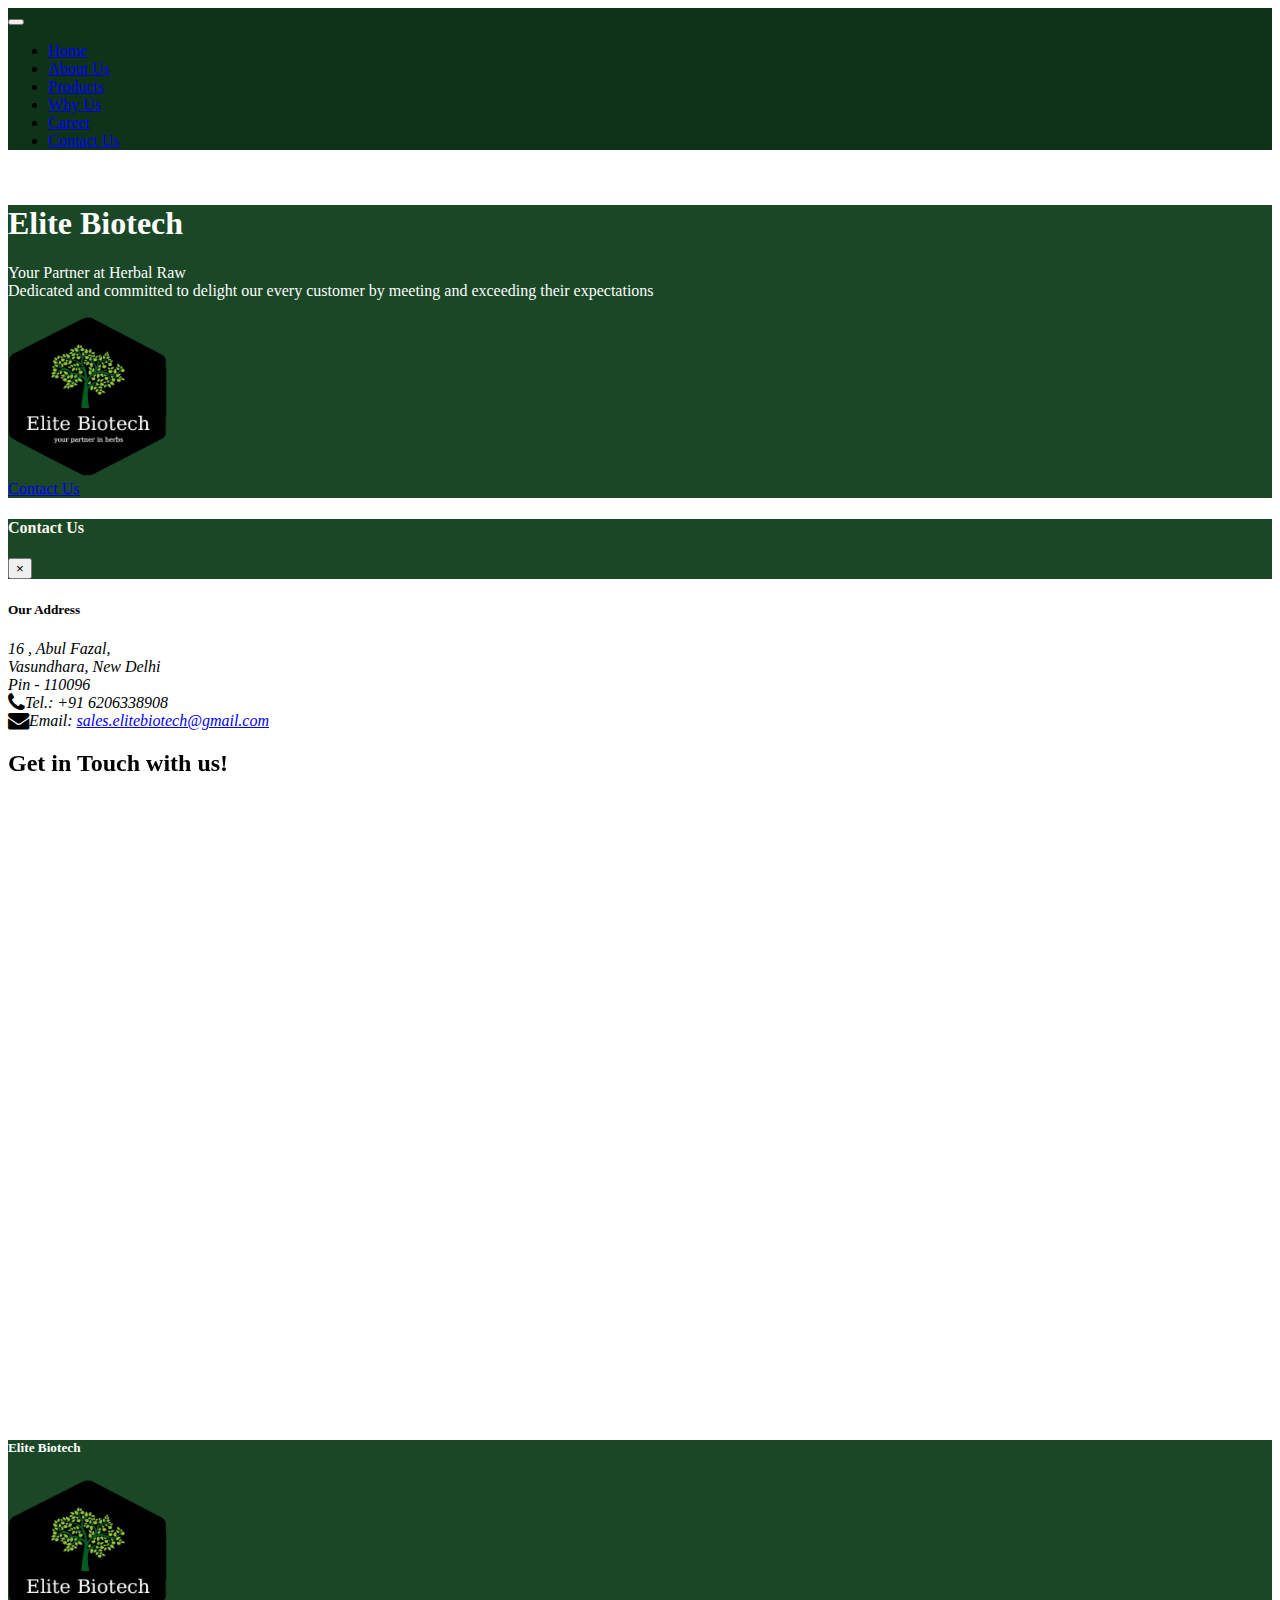
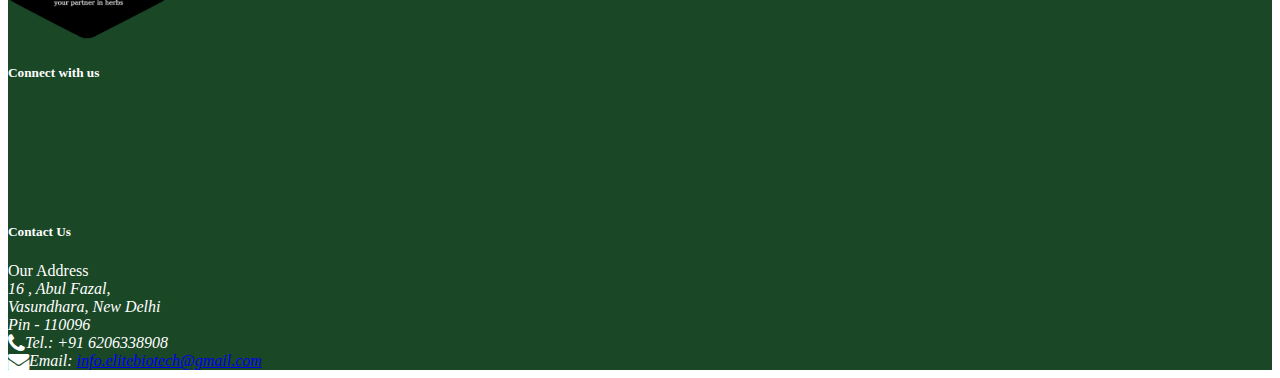
<file: contact.html>
<!DOCTYPE html>
<html lang="en">
<head>

	<meta charset="utf-8">
	<meta http-equiv="X-UA-Compatible" content="IE=Edge">
	<meta name="viewport" content="width=device-width, initial-scale=1">
	<meta name="keywords" content="">
	<meta name="description" content="">

    <title>Elite Biotech</title>

    <link href="https://fonts.googleapis.com/css?family=Playfair+Display:300,400,700,800|Open+Sans:300,400,700" rel="stylesheet">

    
    <link rel="stylesheet" href="css/animate.css">
    <link rel="stylesheet" href="css/owl.carousel.min.css">
    <link rel="stylesheet" href="css/aos.css">
    
    <link rel="stylesheet" href="https://stackpath.bootstrapcdn.com/bootstrap/4.5.0/css/bootstrap.min.css" integrity="sha384-9aIt2nRpC12Uk9gS9baDl411NQApFmC26EwAOH8WgZl5MYYxFfc+NcPb1dKGj7Sk" crossorigin="anonymous">
    <link rel="stylesheet" href="css/styles.css">
    <link rel="stylesheet" href="https://use.fontawesome.com/releases/v5.8.1/css/all.css" integrity="sha384-50oBUHEmvpQ+1lW4y57PTFmhCaXp0ML5d60M1M7uH2+nqUivzIebhndOJK28anvf" crossorigin="anonymous">
    <link rel="stylesheet" href="https://stackpath.bootstrapcdn.com/font-awesome/4.7.0/css/font-awesome.min.css">
    <link href="https://unpkg.com/aos@2.3.1/dist/aos.css" rel="stylesheet">
    <script src="https://unpkg.com/aos@2.3.1/dist/aos.js"></script>
    <link rel="stylesheet" href="css/animate.css">
</head>
<body >

    <nav class="navbar navbar-dark navbar-expand-sm fixed-top">
        <div class="container">
            <button class="navbar-toggler" type="button" data-toggle="collapse" data-target="#Navbar">
                <span class="navbar-toggler-icon"></span>
            </button>
            
            <div class="collapse navbar-collapse" id="Navbar">
                <ul class="navbar-nav mr-auto">
                    <li class="nav-item "><a class="nav-link" href="index.html">Home</a></li>
                    <li class="nav-item "><a class="nav-link" href="about.html">About Us</a></li>
                    <li class="nav-item"><a class="nav-link" href="product.html"> Products</a></li>
                    <li class="nav-item"><a class="nav-link" href="whyus.html">Why Us</a></li>
                    <li class="nav-item"><a class="nav-link" href="career.html">Career</a></li>
                    <li class="nav-item active"><a class="nav-link" href="contact.html">Contact Us</a></li>
                    </ul>
            </div>
           
        </div>

    </nav>

<br>

<header class="jumbotron">
    <div class="container">
        <div class="row row-header">
            <div class="col-12 col-sm-6">
                <h1>Elite Biotech</h1>
                <p>Your Partner at Herbal Raw<br>Dedicated and committed to delight our every customer by
                    meeting and exceeding their expectations</p>
            </div>
            <div class="col-12 col-sm align-self-center mb-2  text-center">
                <img src="img/logo.png" class="image-fluid" style="width: 10rem;height: 10rem;">
            </div>
            <div class="col-md-2">
                <a role="button" class="btn btn-block nav-link btn-warning" data-toggle="modal" data-target="#contactmodal" href="#contactform">Contact Us</a>
            </div>
        </div>
    </div>
</header>
<div id="contactmodal" class="modal fade" role="dialog">
    <div class="modal-dialog modal-lg" role="content">
        <div class="modal-content">
            <div class="modal-header"style="background-color: #1a4726;color:floralwhite;">
        
                <h4 class="modal-title" >Contact Us</h4>
                <button type="button" class="close" data-dismiss="modal">
                    &times;
                </button>

            </div>
            <div class="modal-body">
                <div class="col-7 col-sm-5">
                    <h5>Our Address</h5>
                    <address>
                        16 , Abul Fazal,<br>
                        Vasundhara, New Delhi<br>
                        Pin - 110096<br>
                      <i class="fa fa-phone fa-lg"></i>Tel.: +91 6206338908<br>
                      <i class="fa fa-envelope fa-lg"></i>Email: <a href="mailto:sales.elitebiotech@gmail.com">sales.elitebiotech@gmail.com </a>
                   </address>
                </div>
</div>
</div>
</div>
</div>



<div class="container">
    <div class="row mb-5 justify-content-center">
        <div class="col-md-7 text-center">
          <div class="block-heading-1" data-aos="fade-up" data-aos-delay="">
            <h2>Get in Touch with us!</h2>
        
                <div class="row ">
                  <div class="col-lg-12 mb-5" data-aos="fade-up" data-aos-delay="100">
                    <form action="#" method="post">
                      <div class="form-group row">
                        <div class="col-md-6 mb-4 mb-lg-0">
                          <input type="text" class="form-control" placeholder="First name">
                        </div>
                        <div class="col-md-6">
                          <input type="text" class="form-control" placeholder="Last name">
                        </div>
                      </div>
        
                      <div class="form-group row">
                        <div class="col-md-12">
                          <input type="text" class="form-control" placeholder="Email address">
                        </div>
                      </div>
        
                      <div class="form-group row">
                        <div class="col-md-12">
                          <textarea name="" id="" class="form-control" placeholder="Write your message." cols="30" rows="10"></textarea>
                        </div>
                      </div>
                      <div class="form-group row">
                        <div class="col-md-6 ml-auto">
                          <input type="submit" class="btn btn-block btn-warning text-white py-3 px-5" value="Send Message">
                        </div>
                      </div>
                    </form>
                  </div>
                </div>
              </div>
            </div>



        </div>
        </div>
      </div>
   
</div>


      



<div class="section bg-white"  data-aos="fade-up">
  <div class="container">
    <div class="row section-heading justify-content-center mb-5">
      <div class="col-md-8 text-center">
        <h2 class="heading mb-3">Customer Reviews</h2>
      </div>
    </div>
    <div class="row justify-content-center text-center" data-aos="fade-up">
      <div class="col-md-8">
        <div class="owl-carousel home-slider-loop-false">

        
          <div class="item">
            <blockquote class="testimonial">
              <p>&ldquo;A small river named Duden flows by their place and supplies it with the necessary regelialia. It is a paradisematic country, in which roasted parts of sentences fly into your mouth.&rdquo;</p>
              <div class="author">
                <img src="img/essoils.jpg" alt="Image placeholder" class="mb-3">
                <h4>Maxim Smith</h4>
                <p>CEO, Founder</p>
              </div>
            </blockquote>
          </div>
          <div class="item">
            <blockquote class="testimonial">
              <p>&ldquo;Far far away, behind the word mountains, far from the countries Vokalia and Consonantia, there live the blind texts. Separated they live in Bookmarksgrove right at the coast of the Semantics, a large language ocean.&rdquo;</p>
              <div class="author">
                <img src="img/essoils.jpg" alt="Image placeholder" class="mb-3">
                <h4>Geert Green</h4>
                <p>CEO, Founder</p>
              </div>
            </blockquote>
          </div>
          <div class="item">
            <blockquote class="testimonial">
              <p>&ldquo;Even the all-powerful Pointing has no control about the blind texts it is an almost unorthographic life One day however a small line of blind text by the name of Lorem Ipsum decided to leave for the far World of Grammar.&rdquo;</p>
              <div class="author">
                <img src="img/essoils.jpg" alt="Image placeholder" class="mb-3">
                <h4>Dennis Roman</h4>
                <p>CEO, Founder</p>
              </div>
            </blockquote>
          </div>
          <div class="item">
            <blockquote class="testimonial">
              <p>&ldquo;The Big Oxmox advised her not to do so, because there were thousands of bad Commas, wild Question Marks and devious Semikoli, but the Little Blind Text didn’t listen. She packed her seven versalia, put her initial into the belt and made herself on the way.&rdquo;</p>
              <div class="author">
                <img src="img/essoils.jpg" alt="Image placeholder" class="mb-3">
                <h4>Geert Green</h4>
                <p>CEO, Founder</p>
              </div>
            </blockquote>
          </div>
        </div>
      </div>
    </div>
  </div>  
</div> 



<br>
<br>
<br>


  







<section id="footer" style="background-color: #1a4726; color:white">
    <div class="mt-3 offset-2" >
        <div class="row">
            <div class="col-sm-12 col-md-3 mt-3">
                <h5 class="mt-3">Elite Biotech</h5>
                <img src="img/logo.png"style="width:10rem;height:10rem;">
            </div>
            <div class="col-sm-12 col-md-5 mt-3">
                <h5 class="mt-3">Connect with us</h5>
                <ul class="social-icon"> 
                    
                    <li><a href="#" class="fa fa-linkedin wow fadeInUp" data-wow-delay="0.2s"></a></li>
                    <li><a href="#" class="fa fa-instagram wow fadeInUp" data-wow-delay="0.4s"></a></li>
                    <li><a href="#" class="fa fa-envelope wow fadeInUp" data-wow-delay="0.6s"></a></li>
                    <li><a href="#" class="fab fa-blogger wow fadeInUp" data-wow-delay="0.8s"></a></li>
                </ul>
            </div>
            <div class="col-sm-12 col-md-4 mt-3">
                <h5 class="mt-3">Contact Us</h5>
                <h7>Our Address</h7>
                        <address>
                            16 , Abul Fazal,<br>
                            Vasundhara, New Delhi<br>
                            Pin - 110096<br>
                          <i class="fa fa-phone fa-lg"></i>Tel.: +91 6206338908<br>
                          <i class="fa fa-envelope fa-lg"></i>Email: <a href="mailto:info.elitebiotech@gmail.com">info.elitebiotech@gmail.com </a>
                       </address>
            </div>
        </div>
    </div>
</section>


<script src="js/wow.min.js"></script>
<script>
new WOW().init({
        duration:1200,
    });
</script>
<script src="https://code.jquery.com/jquery-3.5.1.slim.min.js" integrity="sha384-DfXdz2htPH0lsSSs5nCTpuj/zy4C+OGpamoFVy38MVBnE+IbbVYUew+OrCXaRkfj" crossorigin="anonymous"></script>
<script src="https://cdn.jsdelivr.net/npm/popper.js@1.16.0/dist/umd/popper.min.js" integrity="sha384-Q6E9RHvbIyZFJoft+2mJbHaEWldlvI9IOYy5n3zV9zzTtmI3UksdQRVvoxMfooAo" crossorigin="anonymous"></script>
<script src="https://stackpath.bootstrapcdn.com/bootstrap/4.5.0/js/bootstrap.min.js" integrity="sha384-OgVRvuATP1z7JjHLkuOU7Xw704+h835Lr+6QL9UvYjZE3Ipu6Tp75j7Bh/kR0JKI" crossorigin="anonymous"></script>
<script type="text/javascript">
    AOS.init({
        duration:1200,
    });
  </script>

<script src="js/jquery-3.2.1.min.js"></script>
<script src="js/jquery-migrate-3.0.1.min.js"></script>
<script src="js/popper.min.js"></script>
<script src="js/bootstrap.min.js"></script>
<script src="js/owl.carousel.min.js"></script>
<script src="js/jquery.waypoints.min.js"></script>
<script src="js/jquery.stellar.min.js"></script>
<script src="js/jquery.easing.1.3.js"></script>    
<script src="js/aos.js"></script>
 <script src="js/main.js"></script>
</body>
</file>
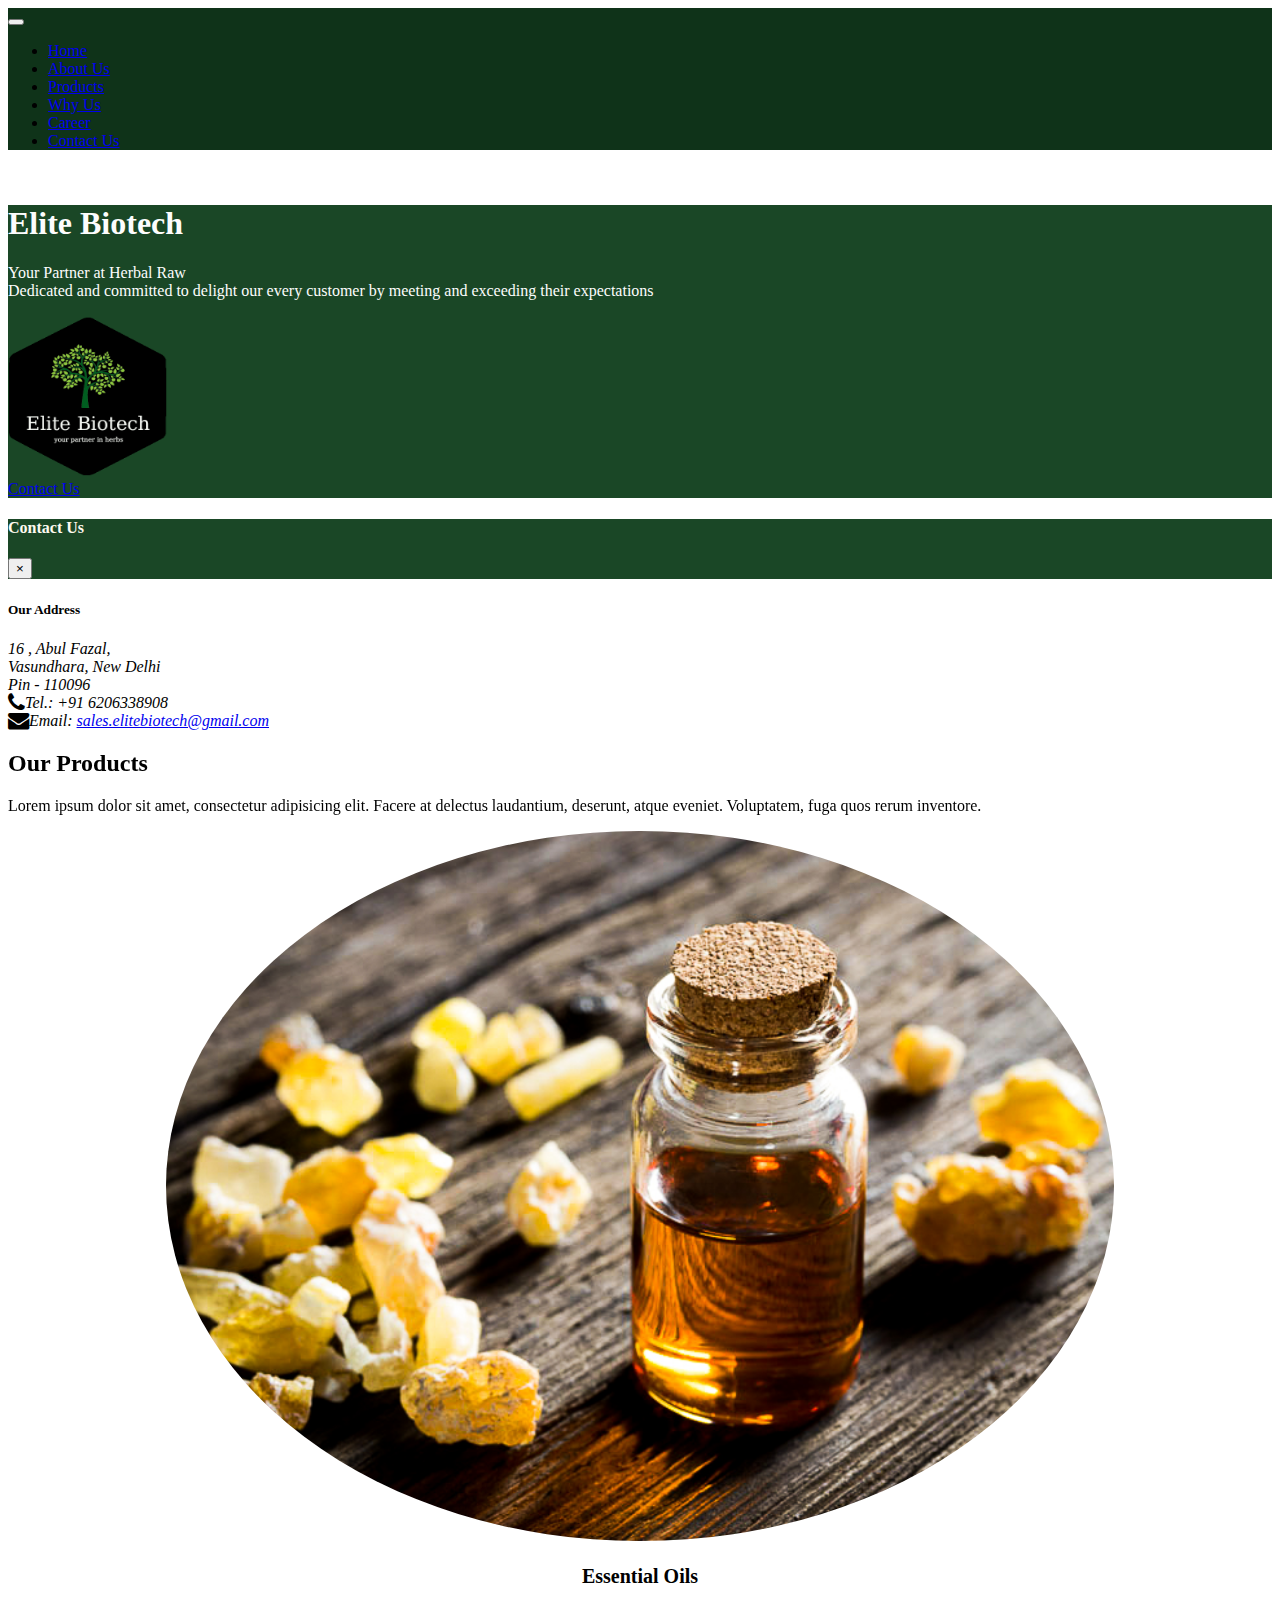
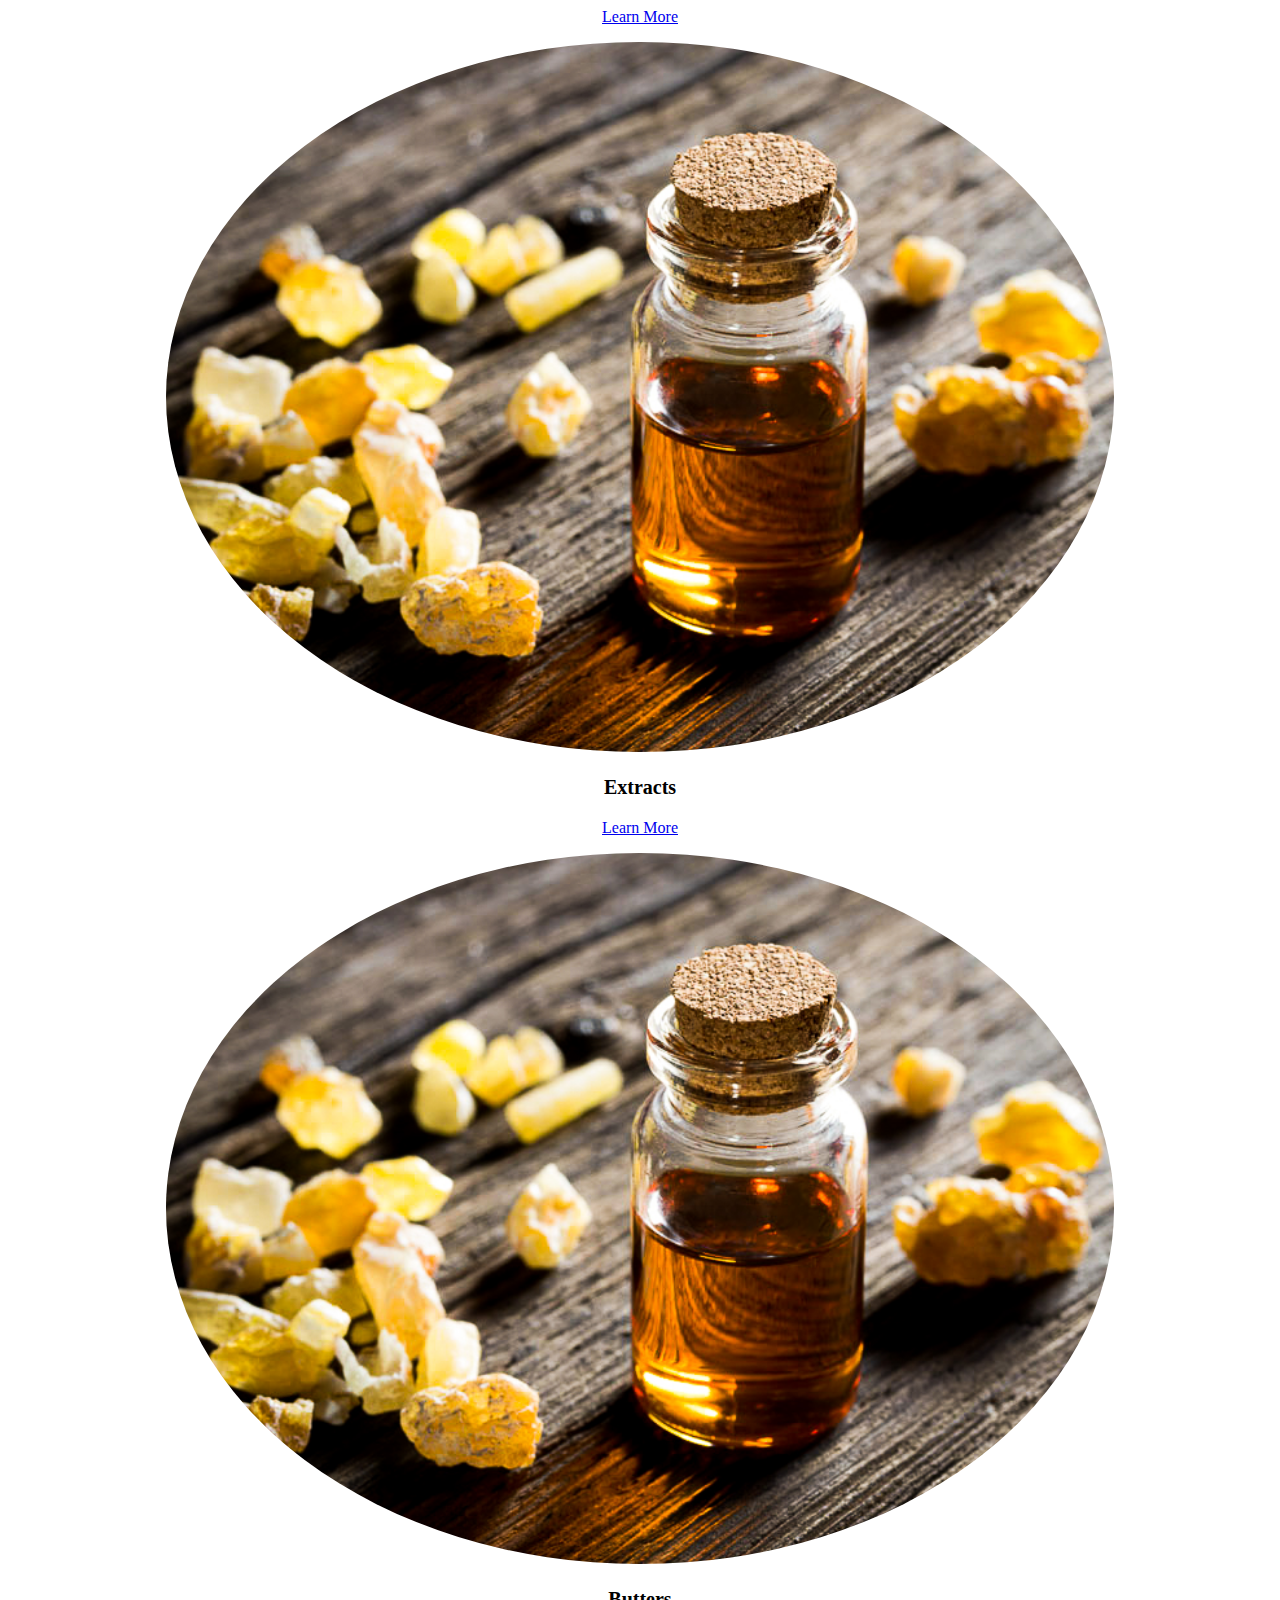
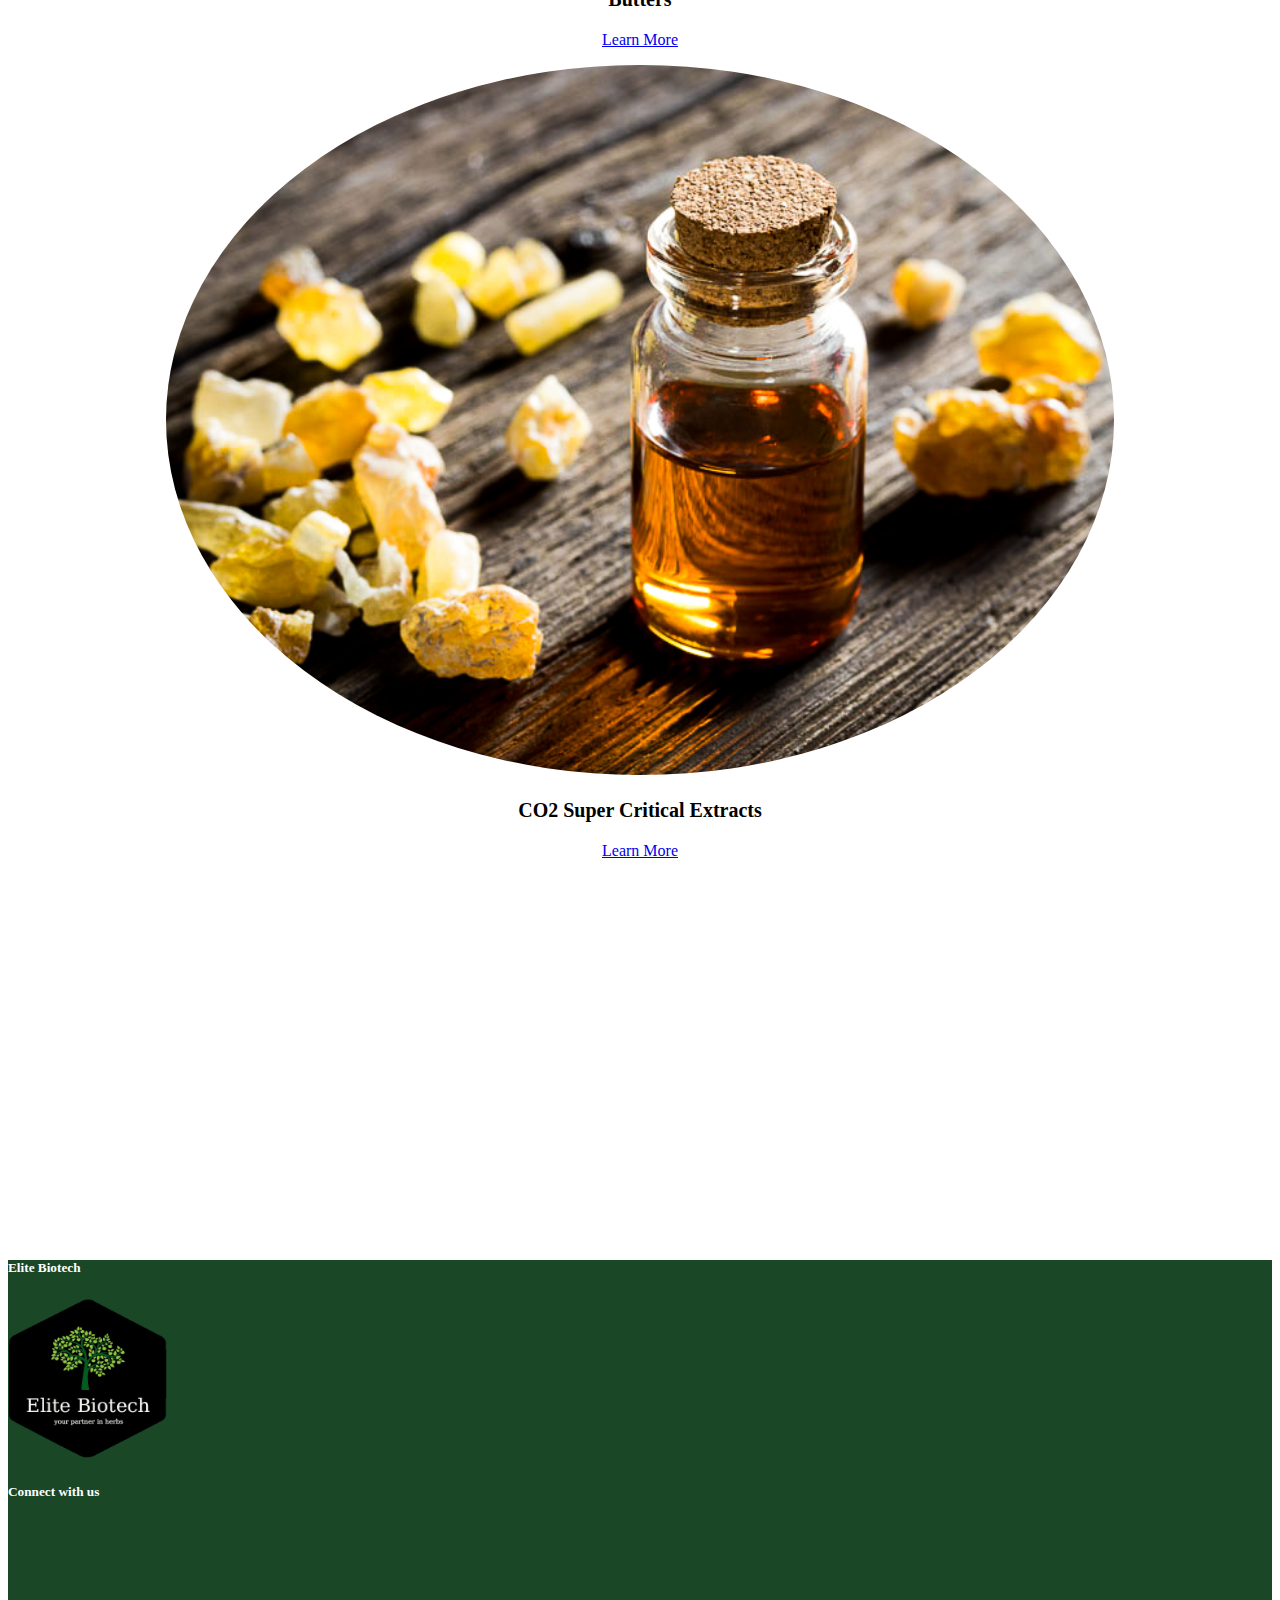
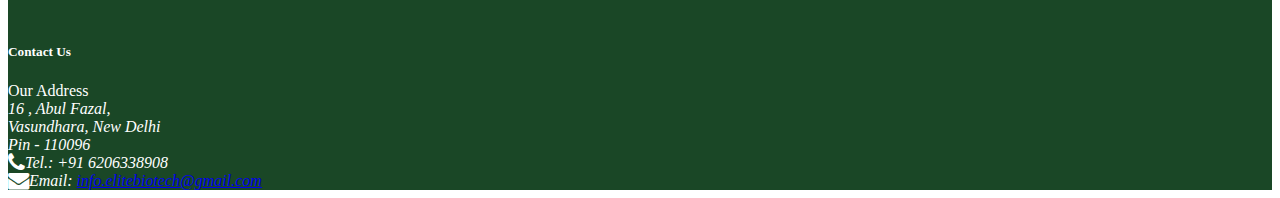
<file: product.html>
<!DOCTYPE html>
<html lang="en">
<head>

	<meta charset="utf-8">
	<meta http-equiv="X-UA-Compatible" content="IE=Edge">
	<meta name="viewport" content="width=device-width, initial-scale=1">
	<meta name="keywords" content="">
	<meta name="description" content="">

    <title>Elite Biotech</title>

    <link href="https://fonts.googleapis.com/css?family=Playfair+Display:300,400,700,800|Open+Sans:300,400,700" rel="stylesheet">

    
    <link rel="stylesheet" href="css/animate.css">
    <link rel="stylesheet" href="css/owl.carousel.min.css">
    <link rel="stylesheet" href="css/aos.css">
    
    <link rel="stylesheet" href="https://stackpath.bootstrapcdn.com/bootstrap/4.5.0/css/bootstrap.min.css" integrity="sha384-9aIt2nRpC12Uk9gS9baDl411NQApFmC26EwAOH8WgZl5MYYxFfc+NcPb1dKGj7Sk" crossorigin="anonymous">
    <link rel="stylesheet" href="css/styles.css">
    <link rel="stylesheet" href="https://use.fontawesome.com/releases/v5.8.1/css/all.css" integrity="sha384-50oBUHEmvpQ+1lW4y57PTFmhCaXp0ML5d60M1M7uH2+nqUivzIebhndOJK28anvf" crossorigin="anonymous">
    <link rel="stylesheet" href="https://stackpath.bootstrapcdn.com/font-awesome/4.7.0/css/font-awesome.min.css">
    <link href="https://unpkg.com/aos@2.3.1/dist/aos.css" rel="stylesheet">
    <script src="https://unpkg.com/aos@2.3.1/dist/aos.js"></script>
    <link rel="stylesheet" href="css/animate.css">
</head>
<body >

    <nav class="navbar navbar-dark navbar-expand-sm fixed-top">
        <div class="container">
            <button class="navbar-toggler" type="button" data-toggle="collapse" data-target="#Navbar">
                <span class="navbar-toggler-icon"></span>
            </button>
            
            <div class="collapse navbar-collapse" id="Navbar">
                <ul class="navbar-nav mr-auto">
                    <li class="nav-item "><a class="nav-link" href="index.html">Home</a></li>
                    <li class="nav-item "><a class="nav-link" href="about.html">About Us</a></li>
                    <li class="nav-item active"><a class="nav-link" href="product.html"> Products</a></li>
                    <li class="nav-item"><a class="nav-link" href="whyus.html">Why Us</a></li>
                    <li class="nav-item"><a class="nav-link" href="career.html">Career</a></li>
                    <li class="nav-item"><a class="nav-link" href="contact.html">Contact Us</a></li>
                    </ul>
            </div>
           
        </div>

    </nav>

<br>

<header class="jumbotron">
    <div class="container">
        <div class="row row-header">
            <div class="col-12 col-sm-6">
                <h1>Elite Biotech</h1>
                <p>Your Partner at Herbal Raw<br>Dedicated and committed to delight our every customer by
                    meeting and exceeding their expectations</p>
            </div>
            <div class="col-12 col-sm align-self-center mb-2  text-center">
                <img src="img/logo.png" class="image-fluid" style="width: 10rem;height: 10rem;">
            </div>
            <div class="col-md-2">
                <a role="button" class="btn btn-block nav-link btn-warning" data-toggle="modal" data-target="#contactmodal" href="#contactform">Contact Us</a>
            </div>
        </div>
    </div>
</header>
<div id="contactmodal" class="modal fade" role="dialog">
    <div class="modal-dialog modal-lg" role="content">
        <div class="modal-content">
            <div class="modal-header"style="background-color: #1a4726;color:floralwhite;">
        
                <h4 class="modal-title" >Contact Us</h4>
                <button type="button" class="close" data-dismiss="modal">
                    &times;
                </button>

            </div>
            <div class="modal-body">
                <div class="col-7 col-sm-5">
                    <h5>Our Address</h5>
                    <address>
                        16 , Abul Fazal,<br>
                        Vasundhara, New Delhi<br>
                        Pin - 110096<br>
                      <i class="fa fa-phone fa-lg"></i>Tel.: +91 6206338908<br>
                      <i class="fa fa-envelope fa-lg"></i>Email: <a href="mailto:sales.elitebiotech@gmail.com">sales.elitebiotech@gmail.com </a>
                   </address>
                </div>
</div>
</div>
</div>
</div>



<div class="container">
    <div class="row mb-5 justify-content-center">
        <div class="col-md-7 text-center">
          <div class="block-heading-1" data-aos="fade-up" data-aos-delay="">
            <h2>Our Products</h2>
            <p>Lorem ipsum dolor sit amet, consectetur adipisicing elit. Facere at delectus laudantium, deserunt, atque eveniet. Voluptatem, fuga quos rerum inventore.</p>
          </div>
        </div>
      </div>

      <div class="row">
          <div class="col-lg-3 col-md-3 col-6 " style="text-align:center">
            <figure>
                <img src="img/essoils.jpg" alt="Image" class="img-fluid rounded-circle">
            </figure>
            <h3 class="font-size-20 text-black">Essential Oils</h3>
            <a class="btn btn-warning align-self-center" href="#" role="button">Learn More</a>
          </div>
          <div class="col-lg-3 col-md-3 col-6 "style="text-align:center">
            <figure>
                <img src="img/essoils.jpg" alt="Image" class="img-fluid rounded-circle">
            </figure>
            <h3 class="font-size-20 text-black">Extracts</h3>
            <a class="btn btn-warning align-self-center" href="#" role="button">Learn More</a>
          </div>
          <div class="col-lg-3 col-md-3 col-6 "style="text-align:center">
            <figure>
                <img src="img/essoils.jpg" alt="Image" class="img-fluid rounded-circle">
            </figure>
            <h3 class="font-size-20 text-black">Butters</h3>
            <a class="btn btn-warning align-self-center" href="#" role="button">Learn More</a>
          </div>
          <div class="col-lg-3 col-md-3 col-6 "style="text-align:center">
            <figure>
                <img src="img/essoils.jpg" alt="Image" class="img-fluid rounded-circle">
            </figure>
            <h3 class="font-size-20 text-black">CO2 Super Critical Extracts</h3>
            <a class="btn btn-warning align-self-center" href="#" role="button">Learn More</a>
          </div>
      </div>
</div>


      



<div class="section bg-white"  data-aos="fade-up">
    <div class="container">
      <div class="row section-heading justify-content-center mb-5">
        <div class="col-md-8 text-center">
          <h2 class="heading mb-3">Customer Reviews</h2>
        </div>
      </div>
      <div class="row justify-content-center text-center" data-aos="fade-up">
        <div class="col-md-8">
          <div class="owl-carousel home-slider-loop-false">

          
            <div class="item">
              <blockquote class="testimonial">
                <p>&ldquo;A small river named Duden flows by their place and supplies it with the necessary regelialia. It is a paradisematic country, in which roasted parts of sentences fly into your mouth.&rdquo;</p>
                <div class="author">
                  <img src="img/essoils.jpg" alt="Image placeholder" class="mb-3">
                  <h4>Maxim Smith</h4>
                  <p>CEO, Founder</p>
                </div>
              </blockquote>
            </div>
            <div class="item">
              <blockquote class="testimonial">
                <p>&ldquo;Far far away, behind the word mountains, far from the countries Vokalia and Consonantia, there live the blind texts. Separated they live in Bookmarksgrove right at the coast of the Semantics, a large language ocean.&rdquo;</p>
                <div class="author">
                  <img src="img/essoils.jpg" alt="Image placeholder" class="mb-3">
                  <h4>Geert Green</h4>
                  <p>CEO, Founder</p>
                </div>
              </blockquote>
            </div>
            <div class="item">
              <blockquote class="testimonial">
                <p>&ldquo;Even the all-powerful Pointing has no control about the blind texts it is an almost unorthographic life One day however a small line of blind text by the name of Lorem Ipsum decided to leave for the far World of Grammar.&rdquo;</p>
                <div class="author">
                  <img src="img/essoils.jpg" alt="Image placeholder" class="mb-3">
                  <h4>Dennis Roman</h4>
                  <p>CEO, Founder</p>
                </div>
              </blockquote>
            </div>
            <div class="item">
              <blockquote class="testimonial">
                <p>&ldquo;The Big Oxmox advised her not to do so, because there were thousands of bad Commas, wild Question Marks and devious Semikoli, but the Little Blind Text didn’t listen. She packed her seven versalia, put her initial into the belt and made herself on the way.&rdquo;</p>
                <div class="author">
                  <img src="img/essoils.jpg" alt="Image placeholder" class="mb-3">
                  <h4>Geert Green</h4>
                  <p>CEO, Founder</p>
                </div>
              </blockquote>
            </div>
          </div>
        </div>
      </div>
    </div>  
  </div> 



<br>
<br>
<br>


  







<section id="footer" style="background-color: #1a4726; color:white">
    <div class="mt-3 offset-2" >
        <div class="row">
            <div class="col-sm-12 col-md-3 mt-3">
                <h5 class="mt-3">Elite Biotech</h5>
                <img src="img/logo.png"style="width:10rem;height:10rem;">
            </div>
            <div class="col-sm-12 col-md-5 mt-3">
                <h5 class="mt-3">Connect with us</h5>
                <ul class="social-icon"> 
                    
                    <li><a href="#" class="fa fa-linkedin wow fadeInUp" data-wow-delay="0.2s"></a></li>
                    <li><a href="#" class="fa fa-instagram wow fadeInUp" data-wow-delay="0.4s"></a></li>
                    <li><a href="#" class="fa fa-envelope wow fadeInUp" data-wow-delay="0.6s"></a></li>
                    <li><a href="#" class="fab fa-blogger wow fadeInUp" data-wow-delay="0.8s"></a></li>
                </ul>
            </div>
            <div class="col-sm-12 col-md-4 mt-3">
                <h5 class="mt-3">Contact Us</h5>
                <h7>Our Address</h7>
                        <address>
                            16 , Abul Fazal,<br>
                            Vasundhara, New Delhi<br>
                            Pin - 110096<br>
                          <i class="fa fa-phone fa-lg"></i>Tel.: +91 6206338908<br>
                          <i class="fa fa-envelope fa-lg"></i>Email: <a href="mailto:info.elitebiotech@gmail.com">info.elitebiotech@gmail.com </a>
                       </address>
            </div>
        </div>
    </div>
</section>


<script src="js/wow.min.js"></script>
<script>
new WOW().init({
        duration:1200,
    });
</script>
<script src="https://code.jquery.com/jquery-3.5.1.slim.min.js" integrity="sha384-DfXdz2htPH0lsSSs5nCTpuj/zy4C+OGpamoFVy38MVBnE+IbbVYUew+OrCXaRkfj" crossorigin="anonymous"></script>
<script src="https://cdn.jsdelivr.net/npm/popper.js@1.16.0/dist/umd/popper.min.js" integrity="sha384-Q6E9RHvbIyZFJoft+2mJbHaEWldlvI9IOYy5n3zV9zzTtmI3UksdQRVvoxMfooAo" crossorigin="anonymous"></script>
<script src="https://stackpath.bootstrapcdn.com/bootstrap/4.5.0/js/bootstrap.min.js" integrity="sha384-OgVRvuATP1z7JjHLkuOU7Xw704+h835Lr+6QL9UvYjZE3Ipu6Tp75j7Bh/kR0JKI" crossorigin="anonymous"></script>
<script type="text/javascript">
    AOS.init({
        duration:1200,
    });
  </script>

<script src="js/jquery-3.2.1.min.js"></script>
<script src="js/jquery-migrate-3.0.1.min.js"></script>
<script src="js/popper.min.js"></script>
<script src="js/bootstrap.min.js"></script>
<script src="js/owl.carousel.min.js"></script>
<script src="js/jquery.waypoints.min.js"></script>
<script src="js/jquery.stellar.min.js"></script>
<script src="js/jquery.easing.1.3.js"></script>    
<script src="js/aos.js"></script>
 <script src="js/main.js"></script>
</body>
</file>
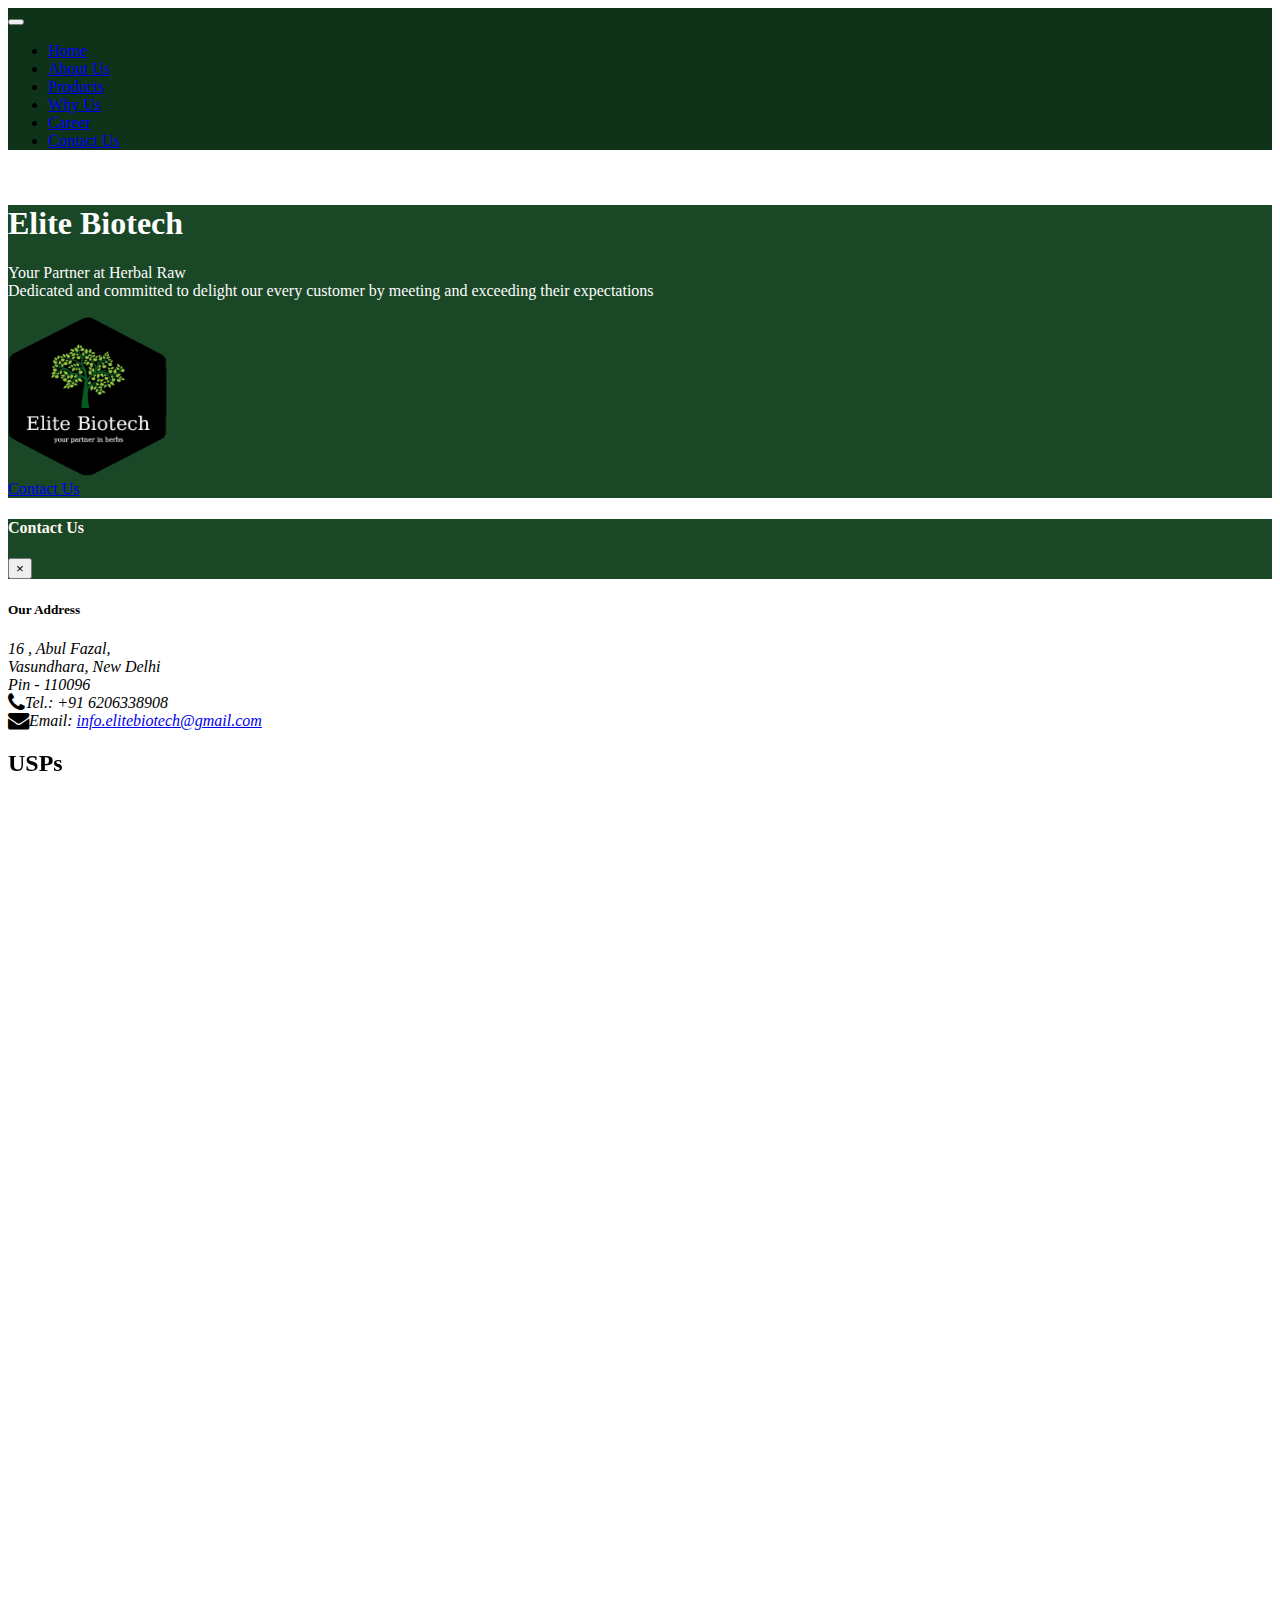
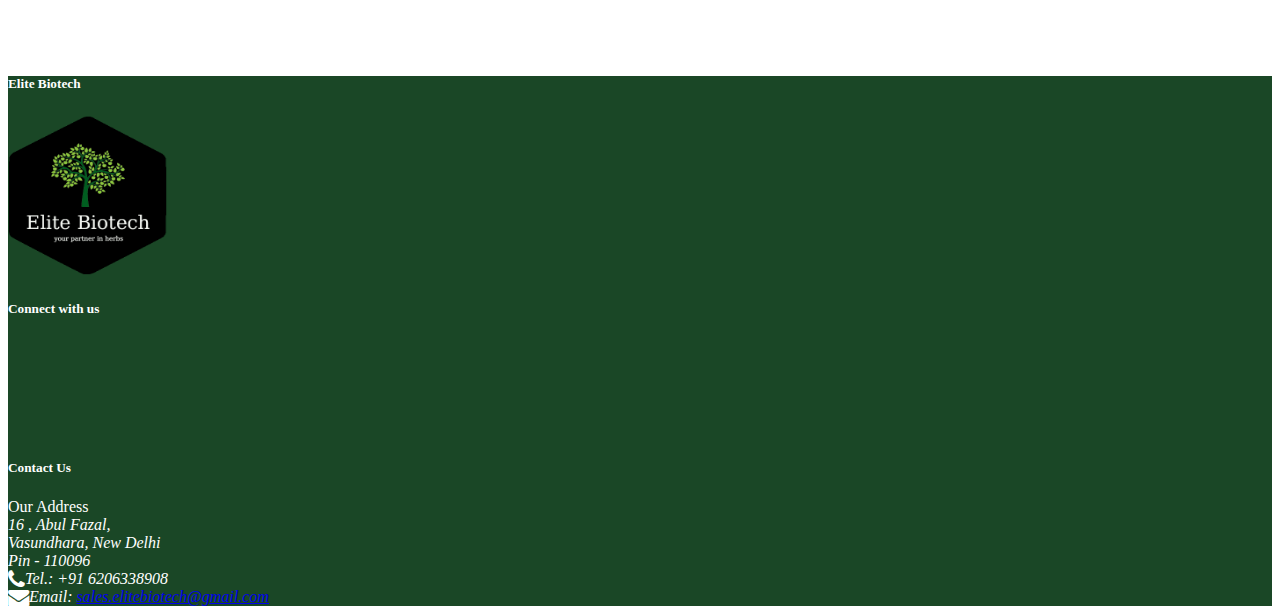
<file: whyus.html>
<!DOCTYPE html>
<html lang="en">
<head>

	<meta charset="utf-8">
	<meta http-equiv="X-UA-Compatible" content="IE=Edge">
	<meta name="viewport" content="width=device-width, initial-scale=1">
	<meta name="keywords" content="">
	<meta name="description" content="">

    <title>Elite Biotech</title>

    <link href="https://fonts.googleapis.com/css?family=Playfair+Display:300,400,700,800|Open+Sans:300,400,700" rel="stylesheet">

    
    <link rel="stylesheet" href="css/animate.css">
    <link rel="stylesheet" href="css/owl.carousel.min.css">
    <link rel="stylesheet" href="css/aos.css">
    
    <link rel="stylesheet" href="https://stackpath.bootstrapcdn.com/bootstrap/4.5.0/css/bootstrap.min.css" integrity="sha384-9aIt2nRpC12Uk9gS9baDl411NQApFmC26EwAOH8WgZl5MYYxFfc+NcPb1dKGj7Sk" crossorigin="anonymous">
    <link rel="stylesheet" href="css/styles.css">
    <link rel="stylesheet" href="https://use.fontawesome.com/releases/v5.8.1/css/all.css" integrity="sha384-50oBUHEmvpQ+1lW4y57PTFmhCaXp0ML5d60M1M7uH2+nqUivzIebhndOJK28anvf" crossorigin="anonymous">
    <link rel="stylesheet" href="https://stackpath.bootstrapcdn.com/font-awesome/4.7.0/css/font-awesome.min.css">
    <link href="https://unpkg.com/aos@2.3.1/dist/aos.css" rel="stylesheet">
    <script src="https://unpkg.com/aos@2.3.1/dist/aos.js"></script>
    <link rel="stylesheet" href="css/animate.css">
</head>
<body >

    <nav class="navbar navbar-dark navbar-expand-sm fixed-top">
        <div class="container">
            <button class="navbar-toggler" type="button" data-toggle="collapse" data-target="#Navbar">
                <span class="navbar-toggler-icon"></span>
            </button>
            
            <div class="collapse navbar-collapse" id="Navbar">
                <ul class="navbar-nav mr-auto">
                    <li class="nav-item "><a class="nav-link" href="index.html">Home</a></li>
                    <li class="nav-item "><a class="nav-link" href="about.html">About Us</a></li>
                    <li class="nav-item"><a class="nav-link" href="product.html">Products</a></li>
                    <li class="nav-item active"><a class="nav-link" href="whyus.html">Why Us</a></li>
                    <li class="nav-item"><a class="nav-link" href="career.html">Career</a></li>
                    <li class="nav-item"><a class="nav-link" href="contact.html">Contact Us</a></li>
                    </ul>
            </div>
           
        </div>

    </nav>

<br>

<header class="jumbotron">
    <div class="container">
        <div class="row row-header">
            <div class="col-12 col-sm-6">
                <h1>Elite Biotech</h1>
                <p>Your Partner at Herbal Raw<br>Dedicated and committed to delight our every customer by
                    meeting and exceeding their expectations</p>
            </div>
            <div class="col-12 col-sm align-self-center mb-2  text-center">
                <img src="img/logo.png" class="image-fluid" style="width: 10rem;height: 10rem;">
            </div>
            <div class="col-md-2">
                <a role="button" class="btn btn-block nav-link btn-warning" data-toggle="modal" data-target="#contactmodal" href="#contactform">Contact Us</a>
            </div>
        </div>
    </div>
</header>
<div id="contactmodal" class="modal fade" role="dialog">
    <div class="modal-dialog modal-lg" role="content">
        <div class="modal-content">
            <div class="modal-header"style="background-color: #1a4726;color:floralwhite;">
        
                <h4 class="modal-title" >Contact Us</h4>
                <button type="button" class="close" data-dismiss="modal">
                    &times;
                </button>

            </div>
            <div class="modal-body">
                <div class="col-7 col-sm-5">
                    <h5>Our Address</h5>
                    <address>
                        16 , Abul Fazal,<br>
                        Vasundhara, New Delhi<br>
                        Pin - 110096<br>
                      <i class="fa fa-phone fa-lg"></i>Tel.: +91 6206338908<br>
                      <i class="fa fa-envelope fa-lg"></i>Email: <a href="mailto:info.elitebiotech@gmail.com">info.elitebiotech@gmail.com </a>
                   </address>
                </div>
</div>
</div>
</div>
</div>






<div class="section bg-white services-section" data-aos="fade-up">
    <div class="container">
      <div class="row section-heading justify-content-center mb-5">
        <div class="col-md-8 text-center">
          <h2 class="heading mb-3">USPs</h2>
          
        </div>
      </div>
      <div class="row">
        <div class="col-m mb-5d-6 col-lg-4" data-aos="fade-up">
          <div class="media feature-icon d-block text-center">
            <div class="icon">
              <span class="flaticon-soup"></span>
            </div>
            <div class="media-body">
              <h3>Quality Standards</h3>
              <p>Our own standardized procedures insure that the quality of every product is maintained.</p>
            </div>
          </div>
        </div>
        <div class="col-md-6 col-lg-4 mb-5" data-aos="fade-up" data-aos-delay="100">
          <div class="media feature-icon d-block text-center">
            <div class="icon">
              <span class="flaticon-vegetables"></span>
            </div>
            <div class="media-body">
              <h3>Quality Checks</h3>
              <p>Elite Biotechs 3 stage quality check assures that anomalies are minimized and match your standards.</p>
            </div>
          </div>
        </div>
        <div class="col-md-6 col-lg-4 mb-5" data-aos="fade-up" data-aos-delay="300">
          <div class="media feature-icon d-block text-center">
            <div class="icon">
              <span class="flaticon-pancake"></span>
            </div>
            <div class="media-body">
              <h3>Custom requirements</h3>
              <p>Elite Biotechs unique capabilities and business structure allows clients unique custom requirements are met at any scale.</p>
            </div>
          </div>
        </div>
        <div class="col-md-6 col-lg-4 mb-5" data-aos="fade-up" data-aos-delay="500">
          <div class="media feature-icon d-block text-center">
            <div class="icon">
              <span class="flaticon-tray"></span>
            </div>
            <div class="media-body">
              <h3> Economical</h3>
              <p>Our unique unit to you model eliminates multiple chain interference, henceforth eliminating undue cost and chances of adulteration.</p>
            </div>
          </div>
        </div>

        <div class="col-md-6 col-lg-4 mb-5" data-aos="fade-up" data-aos-delay="300">
          <div class="media feature-icon d-block text-center">
            <div class="icon">
              <span class="flaticon-salad"></span>
            </div>
            <div class="media-body">
              <h3>Fast delivery times</h3>
              <p>Our optimised processes make sure at each stage the execution time is decreased and perfected over time.</p>
            </div>
          </div>
        </div>
        <div class="col-md-6 col-lg-4 mb-5" data-aos="fade-up" data-aos-delay="500">
          <div class="media feature-icon d-block text-center">
            <div class="icon">
              <span class="flaticon-chicken"></span>
            </div>
            <div class="media-body">
              <h3>Customer Satisfaction</h3>
              <p>We hold it very close to our hearts that we have 100% customer satisfaction at the core of our Business.</p>
            </div>
          </div>
        </div>

      </div>
    </div>
  </div>











      
<br>



<div class="section bg-white"  data-aos="fade-up">
    <div class="container">
      <div class="row section-heading justify-content-center mb-5">
        <div class="col-md-8 text-center">
          <h2 class="heading mb-3">Customer Reviews</h2>
        </div>
      </div>
      <div class="row justify-content-center text-center" data-aos="fade-up">
        <div class="col-md-8">
          <div class="owl-carousel home-slider-loop-false">

          
            <div class="item">
              <blockquote class="testimonial">
                <p>&ldquo;A small river named Duden flows by their place and supplies it with the necessary regelialia. It is a paradisematic country, in which roasted parts of sentences fly into your mouth.&rdquo;</p>
                <div class="author">
                  <img src="img/essoils.jpg" alt="Image placeholder" class="mb-3">
                  <h4>Maxim Smith</h4>
                  <p>CEO, Founder</p>
                </div>
              </blockquote>
            </div>
            <div class="item">
              <blockquote class="testimonial">
                <p>&ldquo;Far far away, behind the word mountains, far from the countries Vokalia and Consonantia, there live the blind texts. Separated they live in Bookmarksgrove right at the coast of the Semantics, a large language ocean.&rdquo;</p>
                <div class="author">
                  <img src="img/essoils.jpg" alt="Image placeholder" class="mb-3">
                  <h4>Geert Green</h4>
                  <p>CEO, Founder</p>
                </div>
              </blockquote>
            </div>
            <div class="item">
              <blockquote class="testimonial">
                <p>&ldquo;Even the all-powerful Pointing has no control about the blind texts it is an almost unorthographic life One day however a small line of blind text by the name of Lorem Ipsum decided to leave for the far World of Grammar.&rdquo;</p>
                <div class="author">
                  <img src="img/essoils.jpg" alt="Image placeholder" class="mb-3">
                  <h4>Dennis Roman</h4>
                  <p>CEO, Founder</p>
                </div>
              </blockquote>
            </div>
            <div class="item">
              <blockquote class="testimonial">
                <p>&ldquo;The Big Oxmox advised her not to do so, because there were thousands of bad Commas, wild Question Marks and devious Semikoli, but the Little Blind Text didn’t listen. She packed her seven versalia, put her initial into the belt and made herself on the way.&rdquo;</p>
                <div class="author">
                  <img src="img/essoils.jpg" alt="Image placeholder" class="mb-3">
                  <h4>Geert Green</h4>
                  <p>CEO, Founder</p>
                </div>
              </blockquote>
            </div>
          </div>
        </div>
      </div>
    </div>  
  </div> 



<br>
<br>
<br>
  







<section id="footer" style="background-color: #1a4726; color:white">
    <div class="mt-3 offset-2" >
        <div class="row">
            <div class="col-sm-12 col-md-3 mt-3">
                <h5 class="mt-3">Elite Biotech</h5>
                <img src="img/logo.png"style="width:10rem;height:10rem;">
            </div>
            <div class="col-sm-12 col-md-5 mt-3">
                <h5 class="mt-3">Connect with us</h5>
                <ul class="social-icon"> 
                    
                    <li><a href="#" class="fa fa-linkedin wow fadeInUp" data-wow-delay="0.2s"></a></li>
                    <li><a href="#" class="fa fa-instagram wow fadeInUp" data-wow-delay="0.4s"></a></li>
                    <li><a href="#" class="fa fa-envelope wow fadeInUp" data-wow-delay="0.6s"></a></li>
                    <li><a href="#" class="fab fa-blogger wow fadeInUp" data-wow-delay="0.8s"></a></li>
                </ul>
            </div>
            <div class="col-sm-12 col-md-4 mt-3">
                <h5 class="mt-3">Contact Us</h5>
                <h7>Our Address</h7>
                        <address>
                            16 , Abul Fazal,<br>
                            Vasundhara, New Delhi<br>
                            Pin - 110096<br>
                          <i class="fa fa-phone fa-lg"></i>Tel.: +91 6206338908<br>
                          <i class="fa fa-envelope fa-lg"></i>Email: <a href="mailto:sales.elitebiotech@gmail.com">sales.elitebiotech@gmail.com </a>
                       </address>
            </div>
        </div>
    </div>
</section>


<script src="js/wow.min.js"></script>
<script>
new WOW().init({
        duration:1200,
    });
</script>
<script src="https://code.jquery.com/jquery-3.5.1.slim.min.js" integrity="sha384-DfXdz2htPH0lsSSs5nCTpuj/zy4C+OGpamoFVy38MVBnE+IbbVYUew+OrCXaRkfj" crossorigin="anonymous"></script>
<script src="https://cdn.jsdelivr.net/npm/popper.js@1.16.0/dist/umd/popper.min.js" integrity="sha384-Q6E9RHvbIyZFJoft+2mJbHaEWldlvI9IOYy5n3zV9zzTtmI3UksdQRVvoxMfooAo" crossorigin="anonymous"></script>
<script src="https://stackpath.bootstrapcdn.com/bootstrap/4.5.0/js/bootstrap.min.js" integrity="sha384-OgVRvuATP1z7JjHLkuOU7Xw704+h835Lr+6QL9UvYjZE3Ipu6Tp75j7Bh/kR0JKI" crossorigin="anonymous"></script>
<script type="text/javascript">
    AOS.init({
        duration:1200,
    });
  </script>

<script src="js/jquery-3.2.1.min.js"></script>
<script src="js/jquery-migrate-3.0.1.min.js"></script>
<script src="js/popper.min.js"></script>
<script src="js/bootstrap.min.js"></script>
<script src="js/owl.carousel.min.js"></script>
<script src="js/jquery.waypoints.min.js"></script>
<script src="js/jquery.stellar.min.js"></script>
<script src="js/jquery.easing.1.3.js"></script>    
<script src="js/aos.js"></script>
 <script src="js/main.js"></script>
</body>
</file>
<file: css/styles.css>
html{
    scroll-behavior: smooth;
}
.row-header{
    margin: 0px auto;
    padding: 0px auto;
}
.jumbotron{
  background-color: #1a4726;
  color: rgb(253, 253, 253);
}
.row-content{
    margin: 0px auto;
    padding: 50px 0px;
    border-bottom: 1px ridge;
    min-height: 400px;
}

.navbar-dark{
    background-color: #0f3319;
}
.tab-content{
    border-left:1px solid #ddd;
    border-right:1px solid #ddd;
    border-bottom:1px solid #ddd;
    padding:10px;
}

.carousel {
    background:#1a4726;
}

.carousel-item {
  height: 100vh;
  width: 100vw;
}

.carousel-item img {
    position: absolute;
    top: 0;
    left: 0;
    min-height: 100%;
    width: 100%;
}
#carouselButton{
    right:0px;
    position:absolute;
    bottom: 0px;
}
.social-icon {
    padding: 0;
    margin: 0;
  }
  
  .social-icon li {
    list-style: none;
    display: inline-block;
  }
  
  .social-icon li a {
    border-radius: 4px;
    border: 1px solid #ffffff;
    color: #ffffff;
    font-size: 20px;
    width: 45px;
    height: 45px;
    line-height: 45px;
    text-align: center;
    margin: 10px 10px 42px 10px;
    padding: 0px;
  }
  
  .social-icon li a:hover {
    background: #ffffff;
    color: #042703;
  }
  .font-size-20{
    font-size: 20px;
    text-align: center;
  }
  .rounded-circle{
    border-radius: 50%;
    height: 80%;
    width: 80% ;
  }


  /* Owl Carousel */
.owl-carousel .owl-item {
  opacity: .4;
}

.owl-carousel .owl-item.active {
  opacity: 1;
}

.owl-carousel .owl-nav {
  position: absolute;
  top: 50%;
  width: 100%;
}

.owl-carousel .owl-nav .owl-prev,
.owl-carousel .owl-nav .owl-next {
  position: absolute;
  -webkit-transform: translateY(-50%);
  -ms-transform: translateY(-50%);
  transform: translateY(-50%);
  margin-top: -10px;
  opacity: .2;
  -webkit-transition: .3s all ease;
  -o-transition: .3s all ease;
  transition: .3s all ease;
}

.owl-carousel .owl-nav .owl-prev:hover, .owl-carousel .owl-nav .owl-prev:focus, .owl-carousel .owl-nav .owl-prev:active,
.owl-carousel .owl-nav .owl-next:hover,
.owl-carousel .owl-nav .owl-next:focus,
.owl-carousel .owl-nav .owl-next:active {
  outline: none;
  opacity: 1;
}

.owl-carousel .owl-nav .owl-prev span:before,
.owl-carousel .owl-nav .owl-next span:before {
  font-size: 40px;
}

.owl-carousel .owl-nav .owl-prev {
  left: 30px !important;
}

.owl-carousel .owl-nav .owl-next {
  right: 30px !important;
}

.owl-carousel .owl-dots {
  text-align: center;
}

.owl-carousel .owl-dots .owl-dot {
  width: 10px;
  height: 10px;
  margin: 5px;
  border-radius: 50%;
  background: none;
  background: #fff;
}

.owl-carousel .owl-dots .owl-dot.active {
  background: none;
}

.owl-carousel.centernonloop .owl-dots {
  margin-top: 50px;
}

.owl-carousel.centernonloop .owl-dots.disabled {
  display: block !important;
}

.owl-carousel.centernonloop .owl-dots .owl-dot {
  background: #ccc;
}

.owl-carousel.centernonloop .owl-dots .owl-dot.active {
  background: #0f3319;
}

.owl-carousel.centernonloop .owl-dots .owl-dot:active, .owl-carousel.centernonloop .owl-dots .owl-dot:focus {
  outline: none;
}

.owl-carousel.home-slider, .owl-carousel.home-slider-loop-false {
  z-index: 1;
  position: relative;
}

.owl-carousel.home-slider .btn-link, .owl-carousel.home-slider-loop-false .btn-link {
  color: #fff;
}

.owl-carousel.home-slider .owl-nav, .owl-carousel.home-slider-loop-false .owl-nav {
  opacity: 0;
  visibility: hidden;
  -webkit-transition: .3s all ease;
  -o-transition: .3s all ease;
  transition: .3s all ease;
}

.owl-carousel.home-slider .owl-nav button, .owl-carousel.home-slider-loop-false .owl-nav button {
  color: #fff;
}

.owl-carousel.home-slider:focus .owl-nav, .owl-carousel.home-slider:hover .owl-nav, .owl-carousel.home-slider-loop-false:focus .owl-nav, .owl-carousel.home-slider-loop-false:hover .owl-nav {
  opacity: 1;
  visibility: visible;
}

.owl-carousel.home-slider .slider-item, .owl-carousel.home-slider-loop-false .slider-item {
  background-size: cover;
  background-repeat: no-repeat;
  background-position: center center;
  height: calc(100vh);
  min-height: 700px;
  position: relative;
}

.owl-carousel.home-slider .slider-item:before, .owl-carousel.home-slider-loop-false .slider-item:before {
  position: absolute;
  top: 0;
  left: 0;
  right: 0;
  bottom: 0;
  background: rgba(0, 0, 0, 0.2);
  content: "";
}

.owl-carousel.home-slider .slider-item .slider-text, .owl-carousel.home-slider-loop-false .slider-item .slider-text {
  color: #fff;
  height: calc(100vh);
  min-height: 700px;
}

.owl-carousel.home-slider .slider-item .slider-text .child-name, .owl-carousel.home-slider-loop-false .slider-item .slider-text .child-name {
  font-size: 40px;
  color: #fff;
}

.owl-carousel.home-slider .slider-item .slider-text h1, .owl-carousel.home-slider-loop-false .slider-item .slider-text h1 {
  font-size: 40px;
  color: #fff;
  line-height: 1.2;
  font-weight: 800 !important;
  text-transform: uppercase;
}

@media (max-width: 991.98px) {
  .owl-carousel.home-slider .slider-item .slider-text h1, .owl-carousel.home-slider-loop-false .slider-item .slider-text h1 {
    font-size: 40px;
  }
}

.owl-carousel.home-slider .slider-item .slider-text p, .owl-carousel.home-slider-loop-false .slider-item .slider-text p {
  font-size: 20px;
  line-height: 1.5;
  font-weight: 300;
  color: white;
}

.owl-carousel.home-slider.inner-page .slider-item, .owl-carousel.home-slider-loop-false.inner-page .slider-item {
  height: calc(50vh - 117px);
  min-height: 550px;
}

.owl-carousel.home-slider.inner-page .slider-item .slider-text, .owl-carousel.home-slider-loop-false.inner-page .slider-item .slider-text {
  color: #fff;
  height: calc(50vh - 117px);
  min-height: 550px;
}

.owl-carousel.home-slider .owl-dots, .owl-carousel.home-slider-loop-false .owl-dots {
  position: absolute;
  bottom: 100px;
  width: 100%;
}

.owl-carousel.home-slider .owl-dots .owl-dot, .owl-carousel.home-slider-loop-false .owl-dots .owl-dot {
  width: 10px;
  height: 10px;
  margin: 5px;
  border-radius: 50%;
  border: 2px solid rgba(255, 255, 255, 0.5);
  outline: none !important;
  position: relative;
  -webkit-transition: .3s all ease;
  -o-transition: .3s all ease;
  transition: .3s all ease;
}

.owl-carousel.home-slider .owl-dots .owl-dot.active, .owl-carousel.home-slider-loop-false .owl-dots .owl-dot.active {
  border: 2px solid white;
}

.owl-carousel.home-slider .owl-dots .owl-dot.active span, .owl-carousel.home-slider-loop-false .owl-dots .owl-dot.active span {
  background: white;
}

.owl-carousel.home-slider-loop-false .owl-dots {
  bottom: -50px;
}

.owl-carousel.home-slider-loop-false .owl-dots .owl-dot {
  width: 10px;
  height: 10px;
  margin: 5px;
  border-radius: 50%;
  border: 2px solid white;
  outline: none !important;
  position: relative;
  -webkit-transition: .3s all ease;
  -o-transition: .3s all ease;
  transition: .3s all ease;
  background:#0f3319;
}

.owl-carousel.home-slider-loop-false .owl-dots .owl-dot.active {
  border: 2px solid #0f3319;
}

.owl-carousel.home-slider-loop-false .owl-dots .owl-dot.active span {
  background: white;
}

.owl-carousel.major-caousel .owl-stage-outer {
  padding-top: 30px;
  padding-bottom: 30px;
}

.owl-carousel.major-caousel .owl-nav .owl-prev, .owl-carousel.major-caousel .owl-nav .owl-next {
  -webkit-transition: .3s all ease;
  -o-transition: .3s all ease;
  transition: .3s all ease;
  color: #495057;
}

.owl-carousel.major-caousel .owl-nav .owl-prev:hover, .owl-carousel.major-caousel .owl-nav .owl-prev:focus, .owl-carousel.major-caousel .owl-nav .owl-next:hover, .owl-carousel.major-caousel .owl-nav .owl-next:focus {
  color: #6c757d;
  outline: none;
}

.owl-carousel.major-caousel .owl-nav .owl-prev.disabled, .owl-carousel.major-caousel .owl-nav .owl-next.disabled {
  color: #dee2e6;
}

.owl-carousel.major-caousel .owl-nav .owl-prev {
  left: -60px !important;
}

.owl-carousel.major-caousel .owl-nav .owl-next {
  right: -60px !important;
}

.owl-carousel.major-caousel .owl-dots {
  bottom: -30px !important;
  position: relative;
}

.owl-custom-nav {
  float: right;
  position: relative;
  z-index: 10;
}

.owl-custom-nav .owl-custom-prev,
.owl-custom-nav .owl-custom-next {
  padding: 10px;
  font-size: 30px;
  background: #ccc;
  line-height: 0;
  width: 60px;
  text-align: center;
  display: inline-block;
}
.testimonial p {
  font-size: 20px;
  color: #000;
}

.testimonial .author {
  text-align: center;
}

.testimonial .author img {
  width: 80px;
  height: 80px;
  border-radius: 50%;
  margin: 0 auto;
}

.testimonial .author .author-info {
  margin-top: 20px;
}

.testimonial .author h4 {
  font-size: 18px;
  margin-bottom: 0;
}

.testimonial .author p {
  color: #cccccc;
  font-size: 14px;
}
</file>
